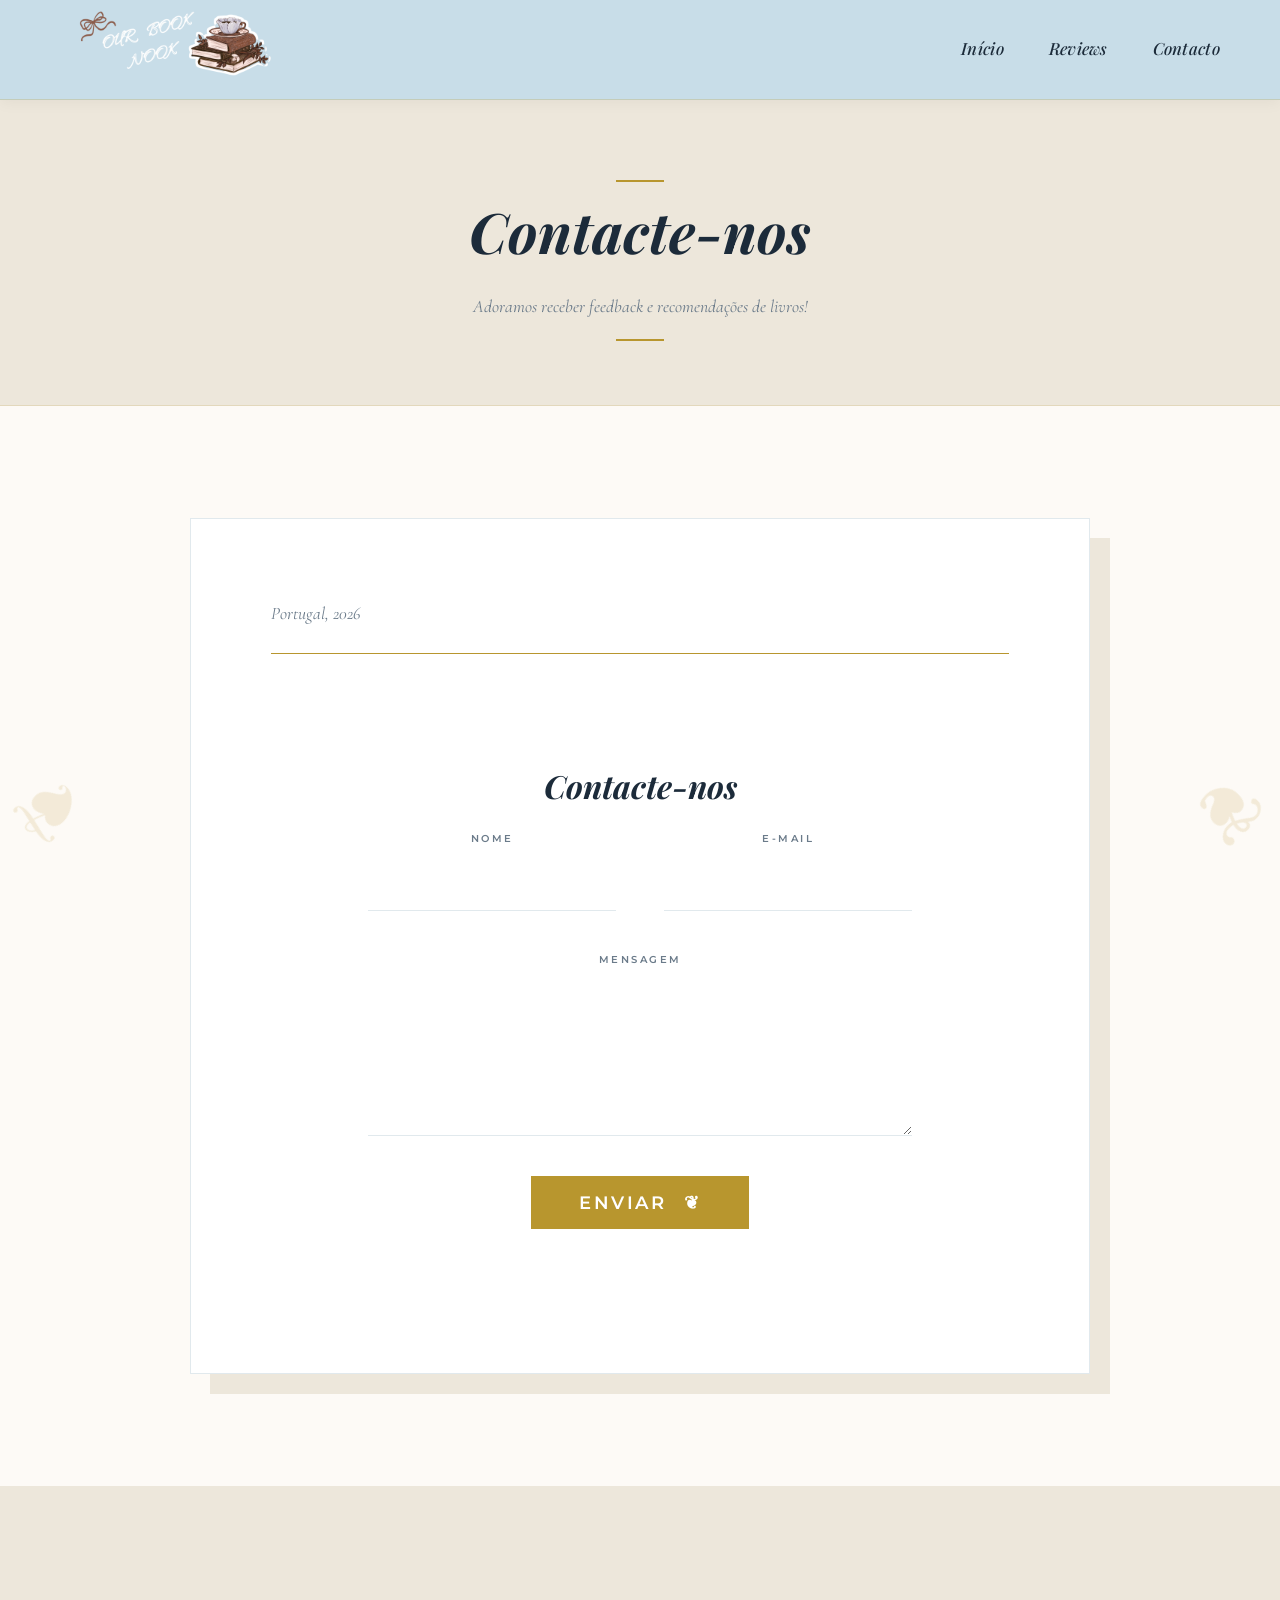
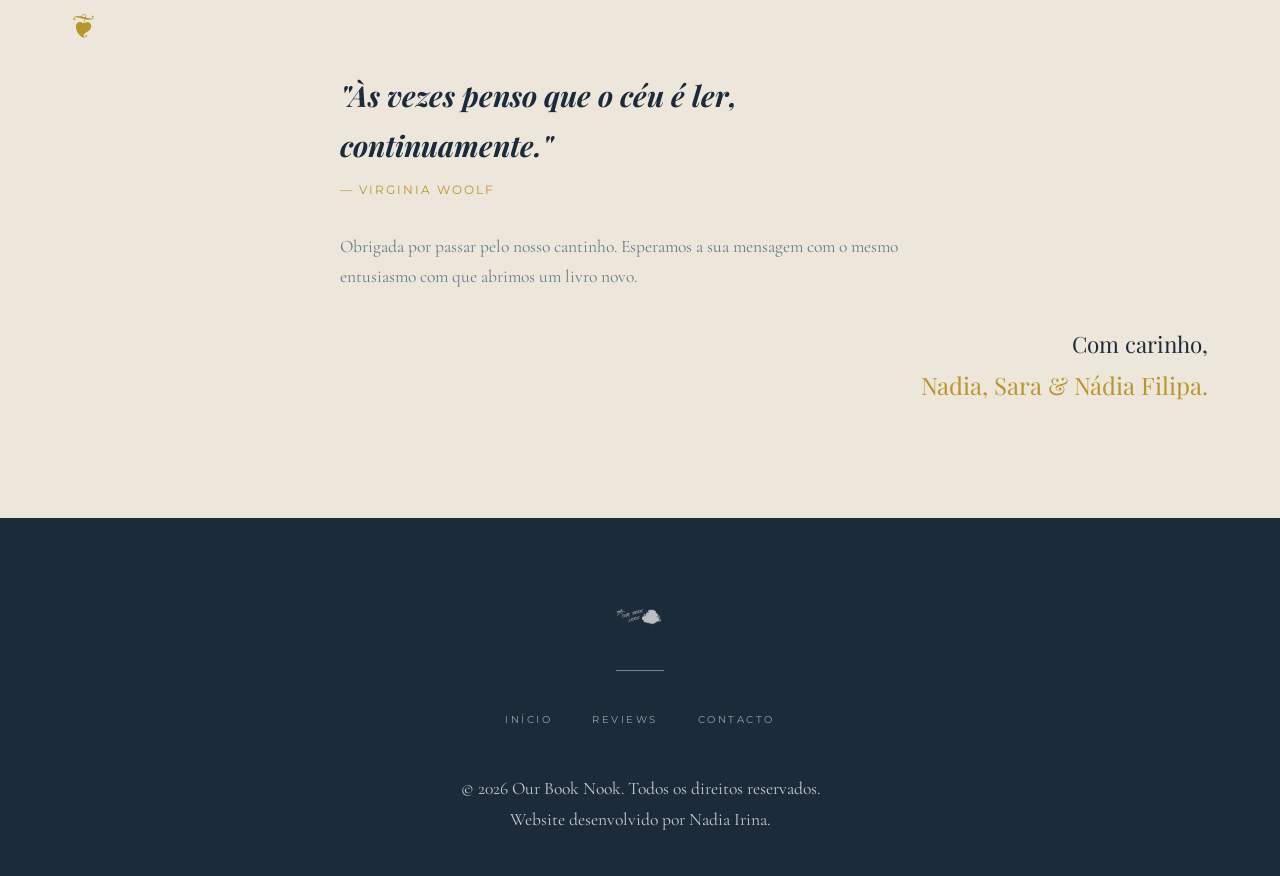
<file: contacto.html>
<!DOCTYPE html>
<html lang="pt">

<head>
    <meta charset="UTF-8">
    <meta name="viewport" content="width=device-width, initial-scale=1.0">
    <title>Our Book Nook | Contacto</title>
    <meta name="description" content="Envie a sua correspondência ao Our Book Nook. Adoramos ouvir os nossos leitores.">
    <link rel="stylesheet" href="index.css">
</head>

<body>
    <span class="extra-decor-1">❦</span>
    <span class="extra-decor-2">❦</span>
    
    <nav id="mainNav">
        <div class="nav-inner">
            <a href="index.html" class="logo">
                <img src="logo.png" alt="Our Book Nook" class="logo-img">
            </a>
            <ul class="nav-links">
                <li><a href="index.html">Início</a></li>
                <li><a href="review.html">Reviews</a></li>
                <li><a href="contacto.html">Contacto</a></li>
            </ul>
        </div>
    </nav>

    <div class="page-hero">
        <div class="container">
            <p style="font-family:var(--font-ui);font-size:0.65rem;letter-spacing:4px;text-transform:uppercase;color:var(--gold);margin-bottom:0.8rem;"></p>
            <div class="rule"></div>
            <h1><i>Contacte-nos</i></h1>
            <p>Adoramos receber feedback e recomendações de livros!</p>
            <div class="rule"></div>
        </div>
    </div>

    <main>
        <section class="section-pad">
            <div class="container">
                <div class="letter-envelope reveal">
                    <div class="letter-header">
                        <p class="letter-date">Portugal, 2026</p>
                    </div>
                    
                    <div class="letter-body">
                        <h2 class="section-title">Contacte-nos</h2>

                        <form id="contactForm" class="stagger" action="https://formspree.io/f/xvzwrbze" method="POST">
                            <div class="form-row">
                                <div class="form-group">
                                    <label class="form-label" for="nome"> Nome</label>
                                    <input type="text" name="nome" class="form-control" id="nome" required>
                                </div>
                                <div class="form-group">
                                    <label class="form-label" for="email"> E-mail</label>
                                    <input type="email" name="email" class="form-control" id="email" required>
                                </div>
                            </div>

                            <div class="form-group">
                                <label class="form-label" for="mensagem"> Mensagem</label>
                                <textarea name="mensagem" class="form-control" id="mensagem" rows="6" required></textarea>
                            </div>

                            <div style="text-align: center; margin-top: 2rem;">
                                <button type="submit" class="btn btn-gold btn-send">
                                    <span>Enviar</span>
                                </button>
                            </div>
                        </form>
                    </div>
                </div>
            </div>
        </section>
    </main>

    <section class="section-pre-footer section-pad text-center" style="background-color: var(--parchment);">
        <div class="container">
            <div class="footer-ornament" style="font-size: 2rem; color: var(--gold); margin-bottom: 1rem;">❦</div>
            
            <div class="footer-letter-closing" style="max-width: 600px; margin: 0 auto;">
                <h3 style="font-family: var(--font-display); font-style: italic; color: var(--navy); font-size: 1.8rem; margin-bottom: 0.5rem;">
                    "Às vezes penso que o céu é ler, continuamente."
                </h3>
                <p style="font-family: var(--font-ui); text-transform: uppercase; font-size: 0.75rem; letter-spacing: 2px; color: var(--gold); margin-bottom: 2rem;">
                    — Virginia Woolf
                </p>
                <p style="margin-top: 1rem; color: var(--text-muted);">
                    Obrigada por passar pelo nosso cantinho. Esperamos a sua mensagem com o mesmo entusiasmo com que abrimos um livro novo.
                </p>
            </div>

            <div class="signature" style="margin-top: 2rem; font-family: var(--font-display);">
                <p>Com carinho,</p>
                <span style="color: var(--gold); font-size: 1.5rem;">Nadia, Sara & Nádia Filipa.</span>
            </div>
        </div>
    </section>

    <footer>
        <div class="container">
            <img src="logo.png" alt="Our Book Nook" class="footer-logo">
            <div class="footer-divider"></div>
            <ul class="footer-nav">
                <li><a href="index.html">Início</a></li>
                <li><a href="review.html">Reviews</a></li>
                <li><a href="contacto.html">Contacto</a></li>
            </ul>
            <div class="text-xs">
                <p>&copy; 2026 Our Book Nook. Todos os direitos reservados.</p>
                <p class="mt-1">Website desenvolvido por 
                    <a href="https://nadiairina.github.io/Nadia-Portfolio/" target="_blank" class="developer-link">Nadia Irina.</a>
                </p>
            </div>
        </div>
    </footer>

    <script src="main.js"></script>
</body>
</html>
</file>
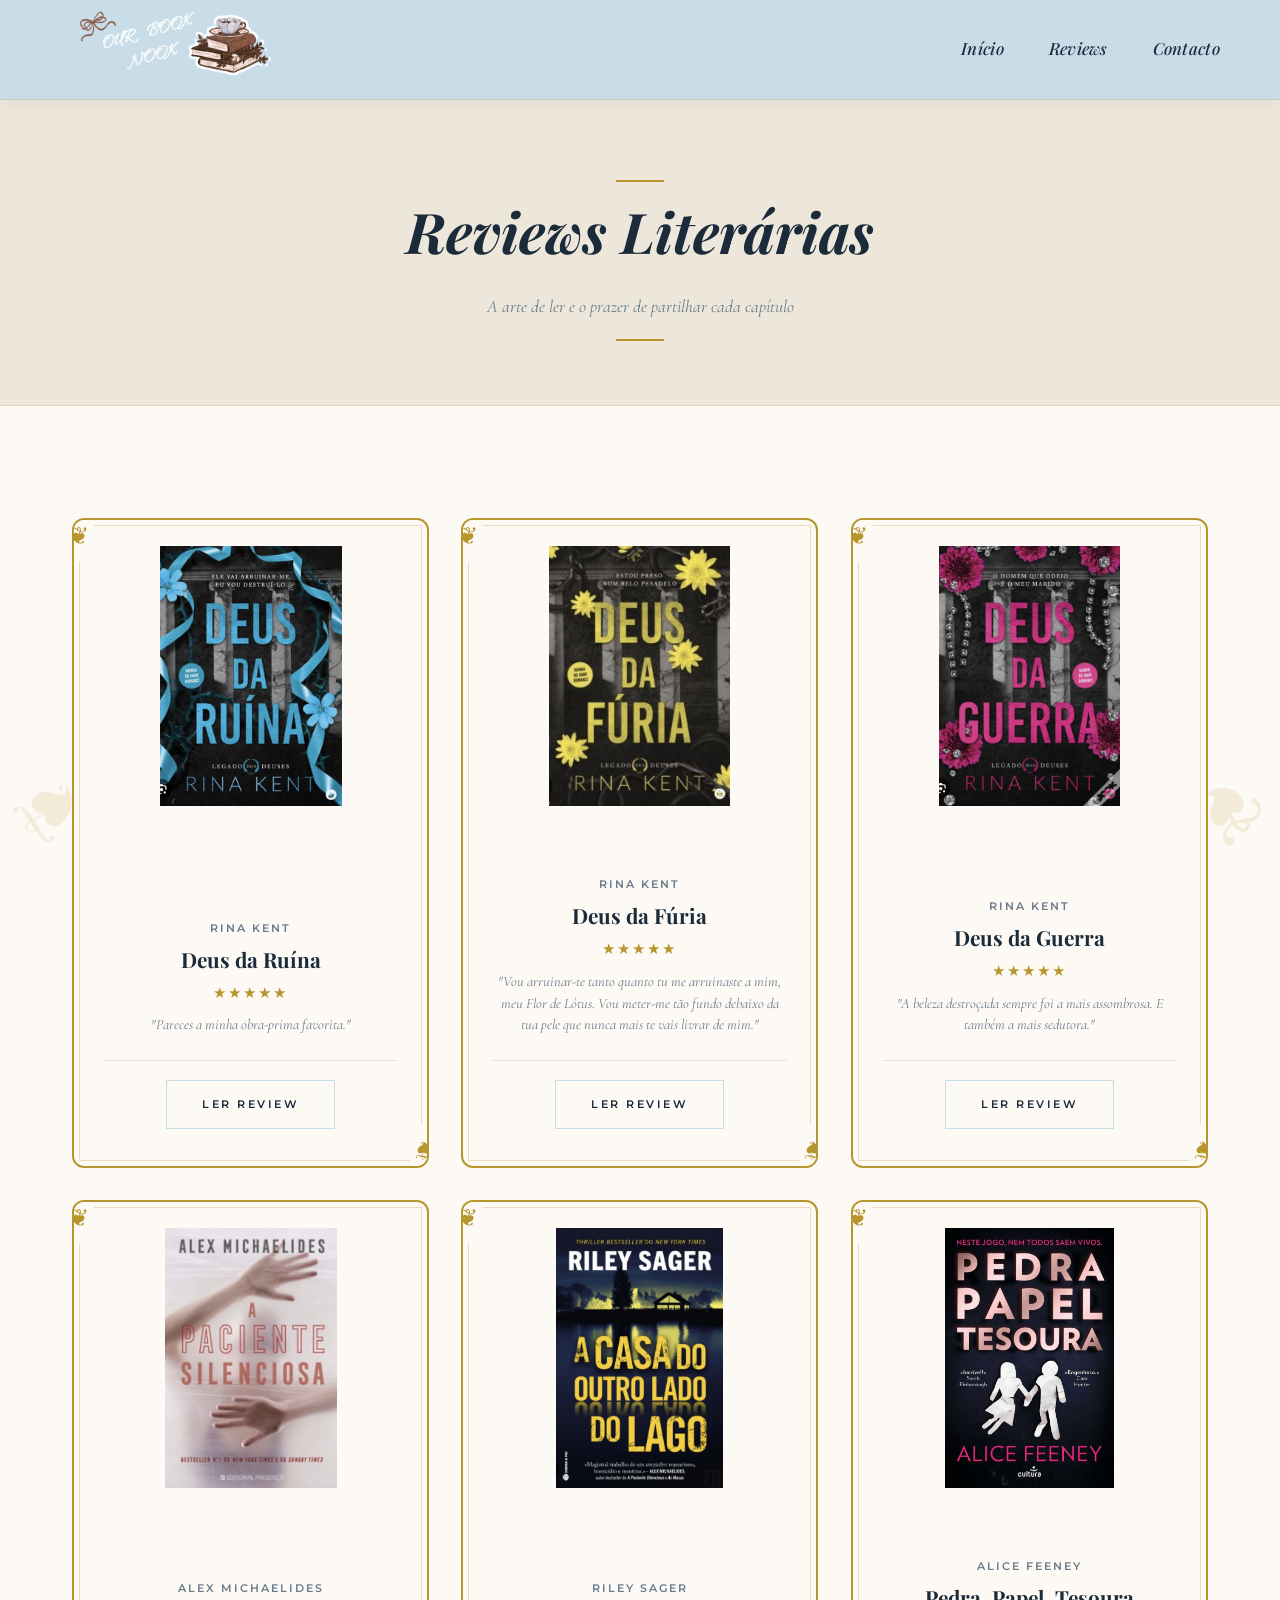
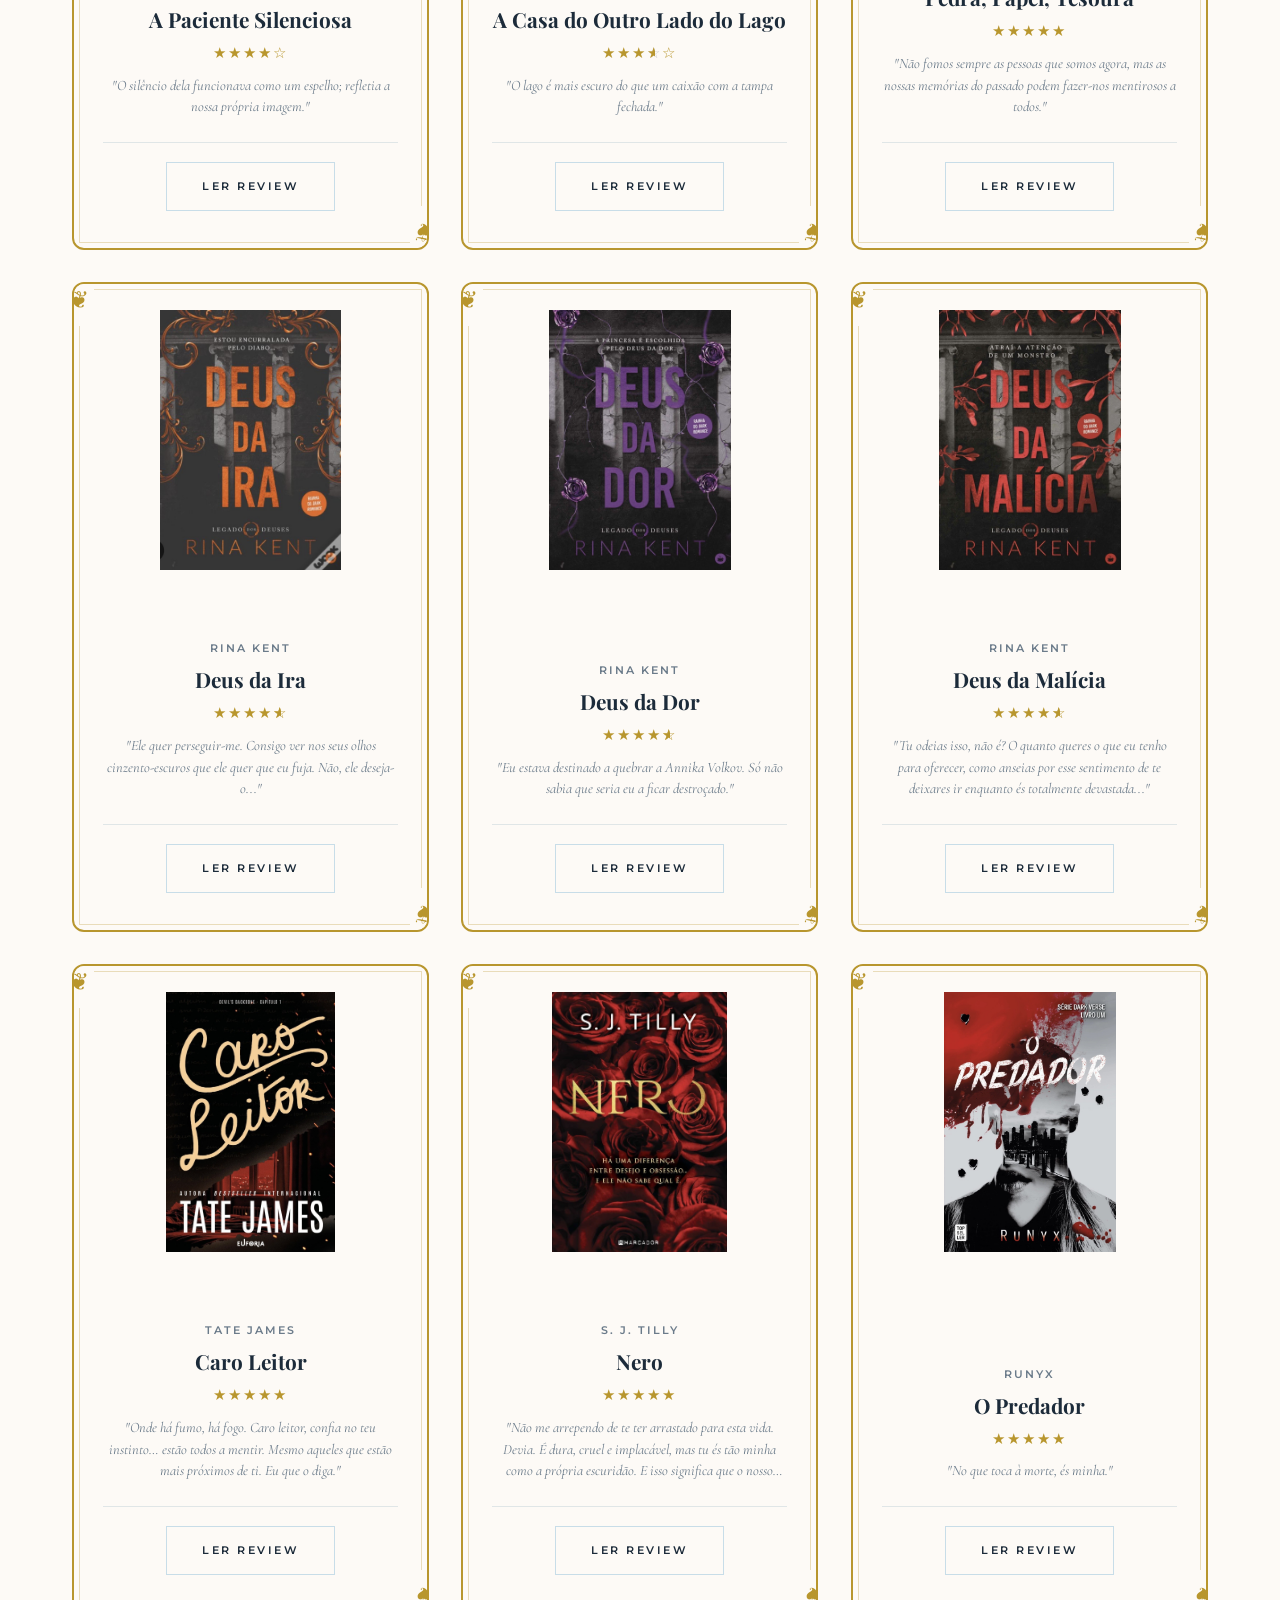
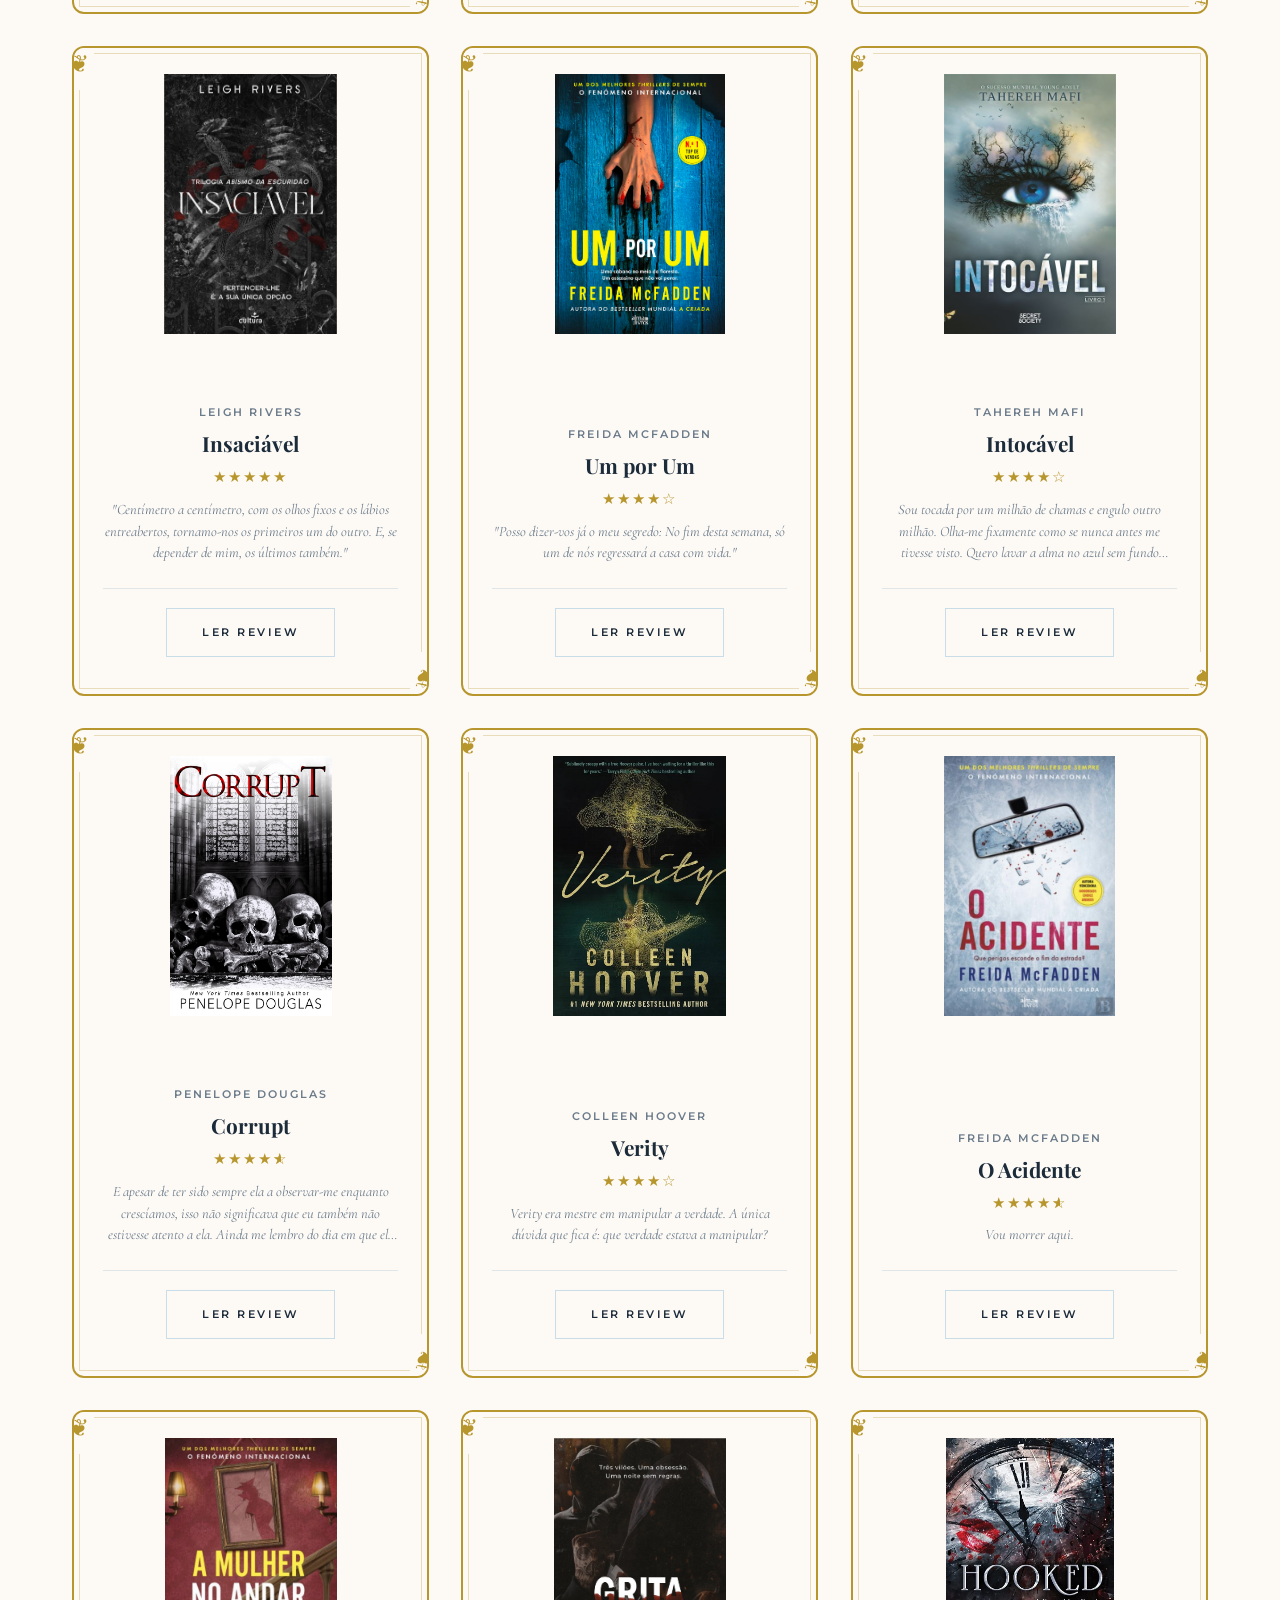
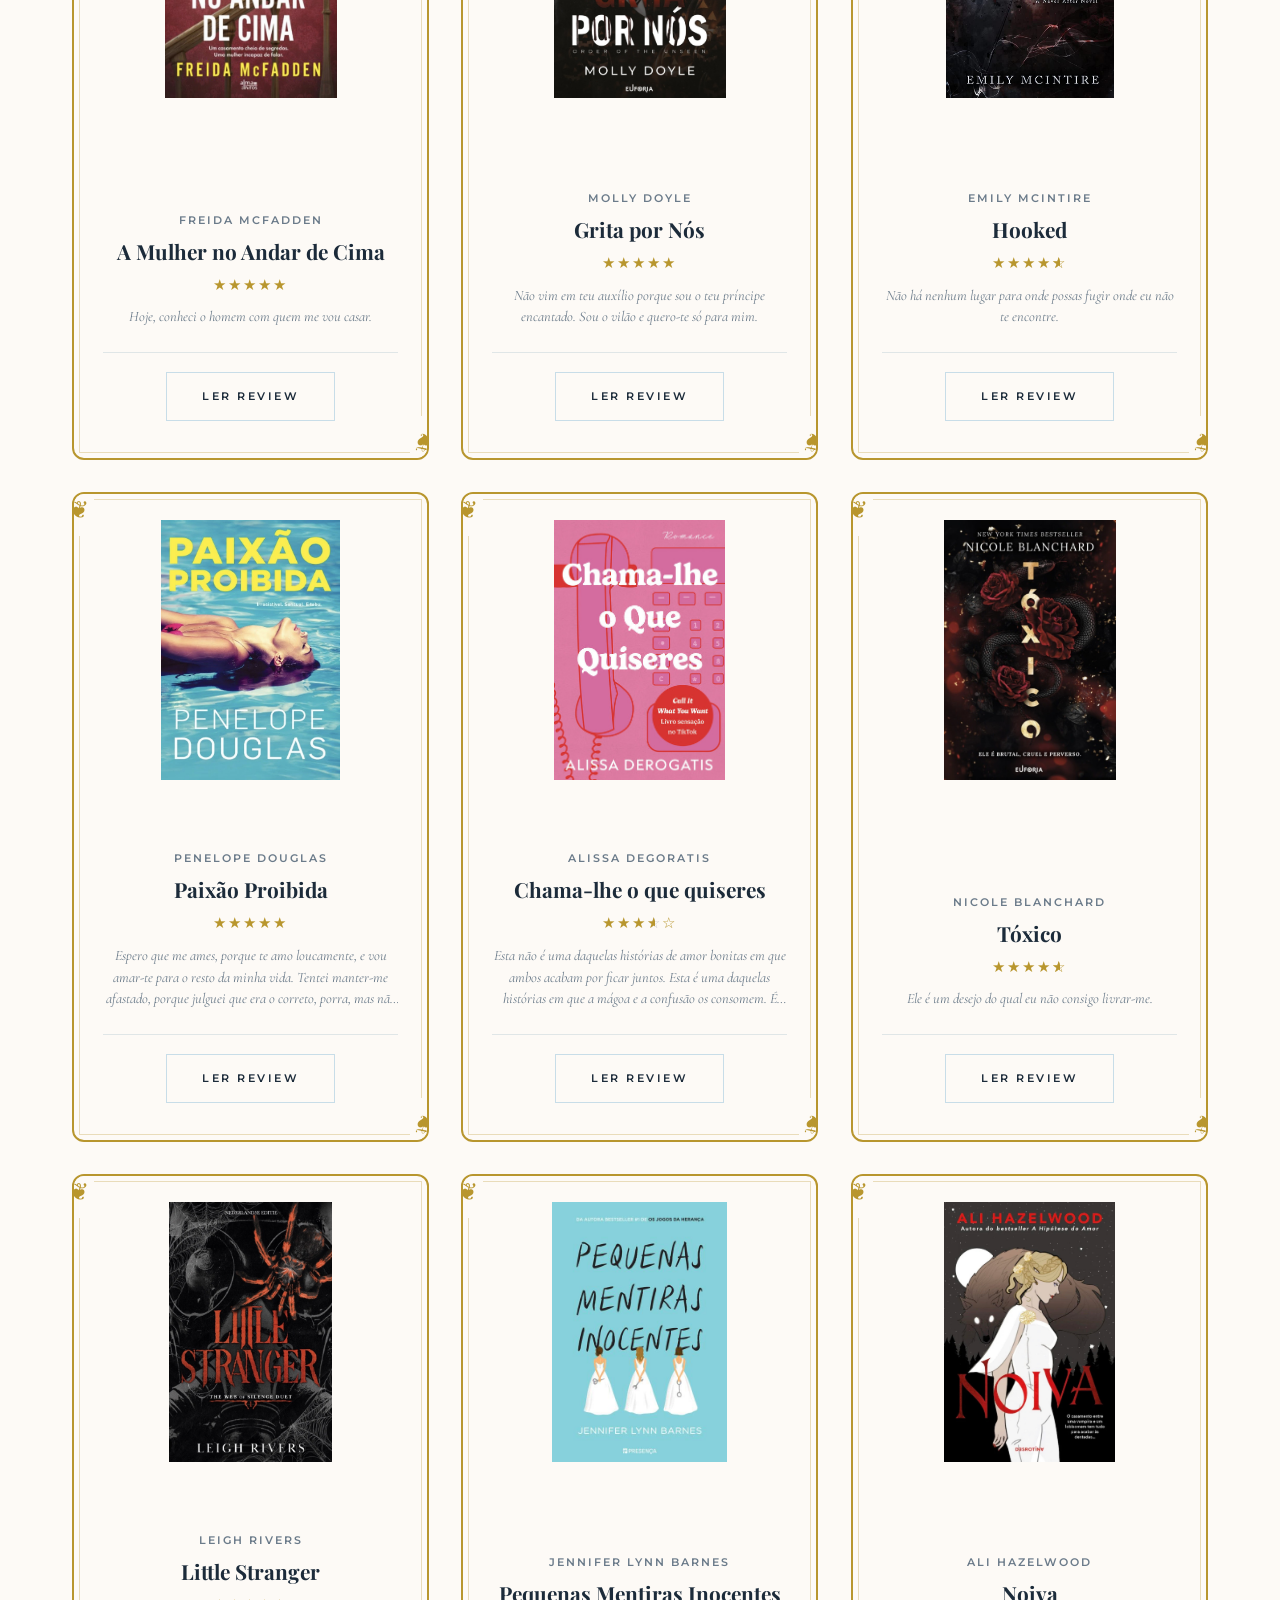
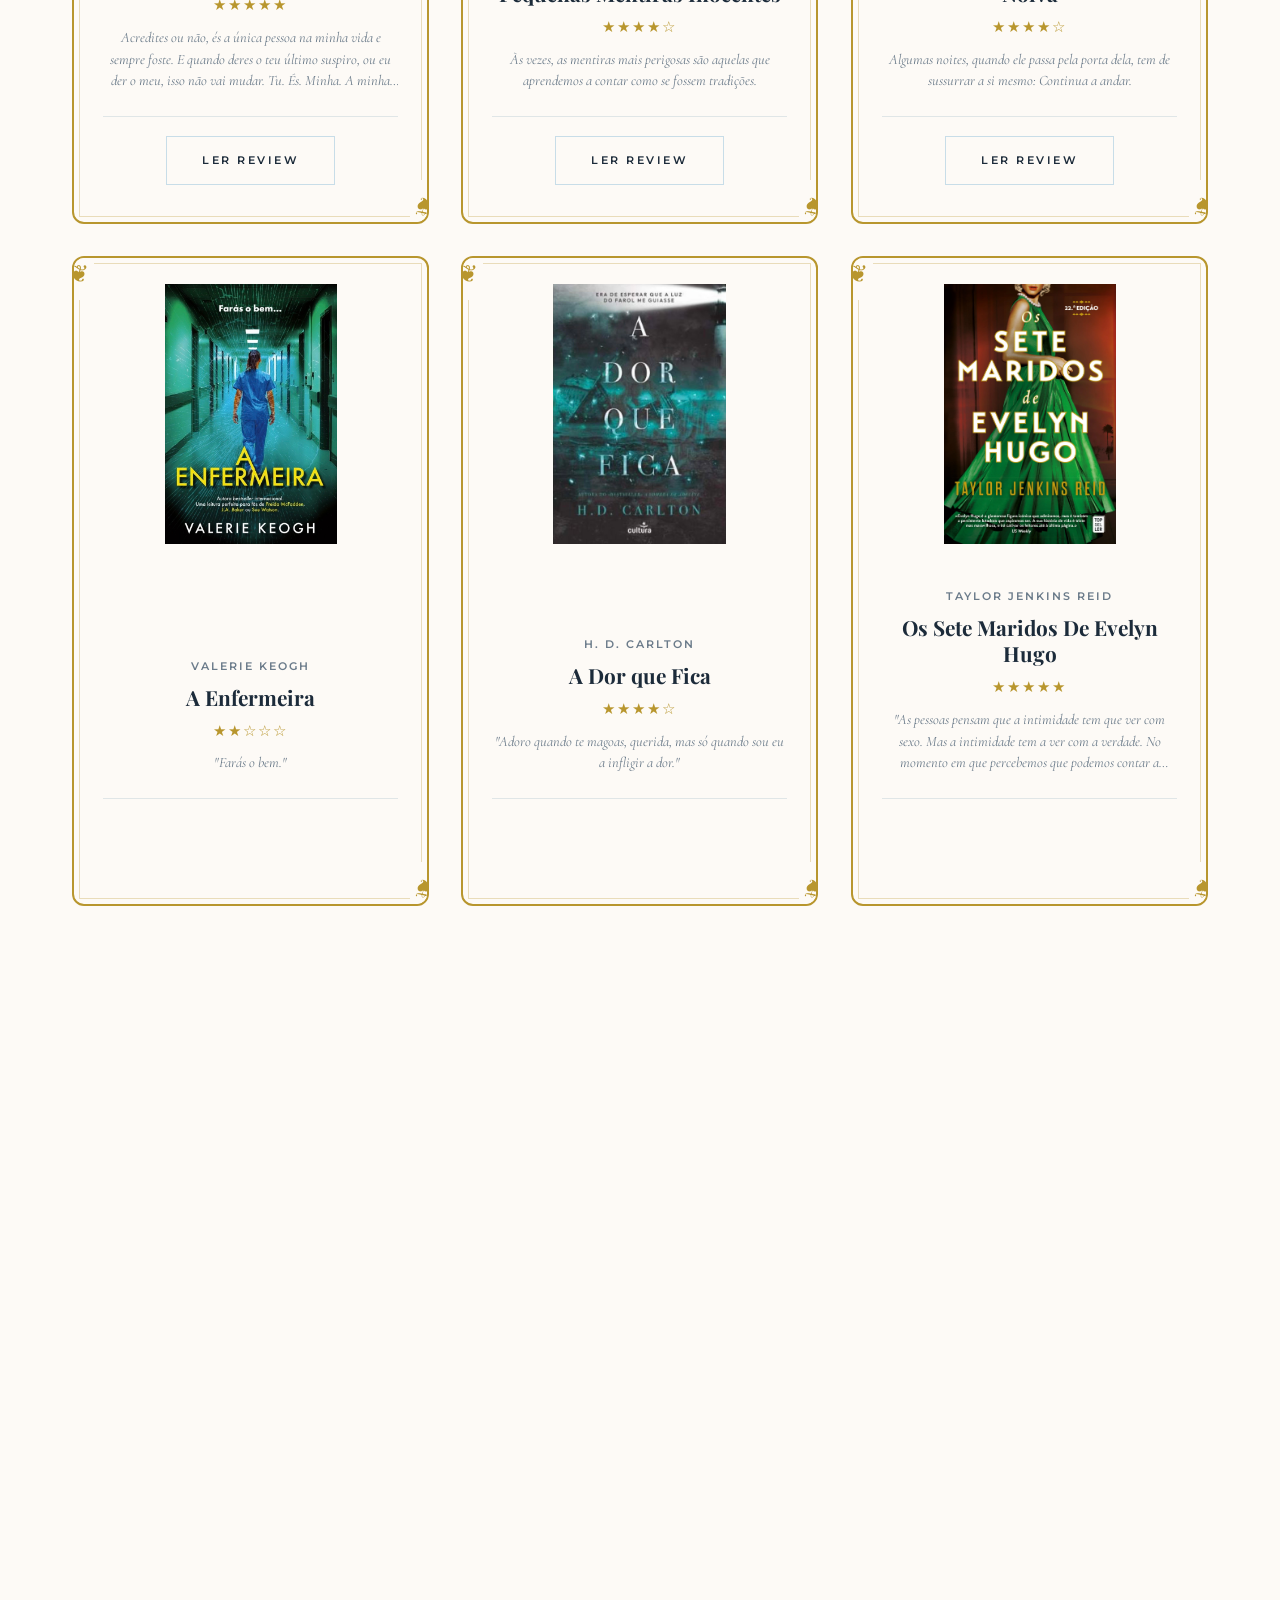
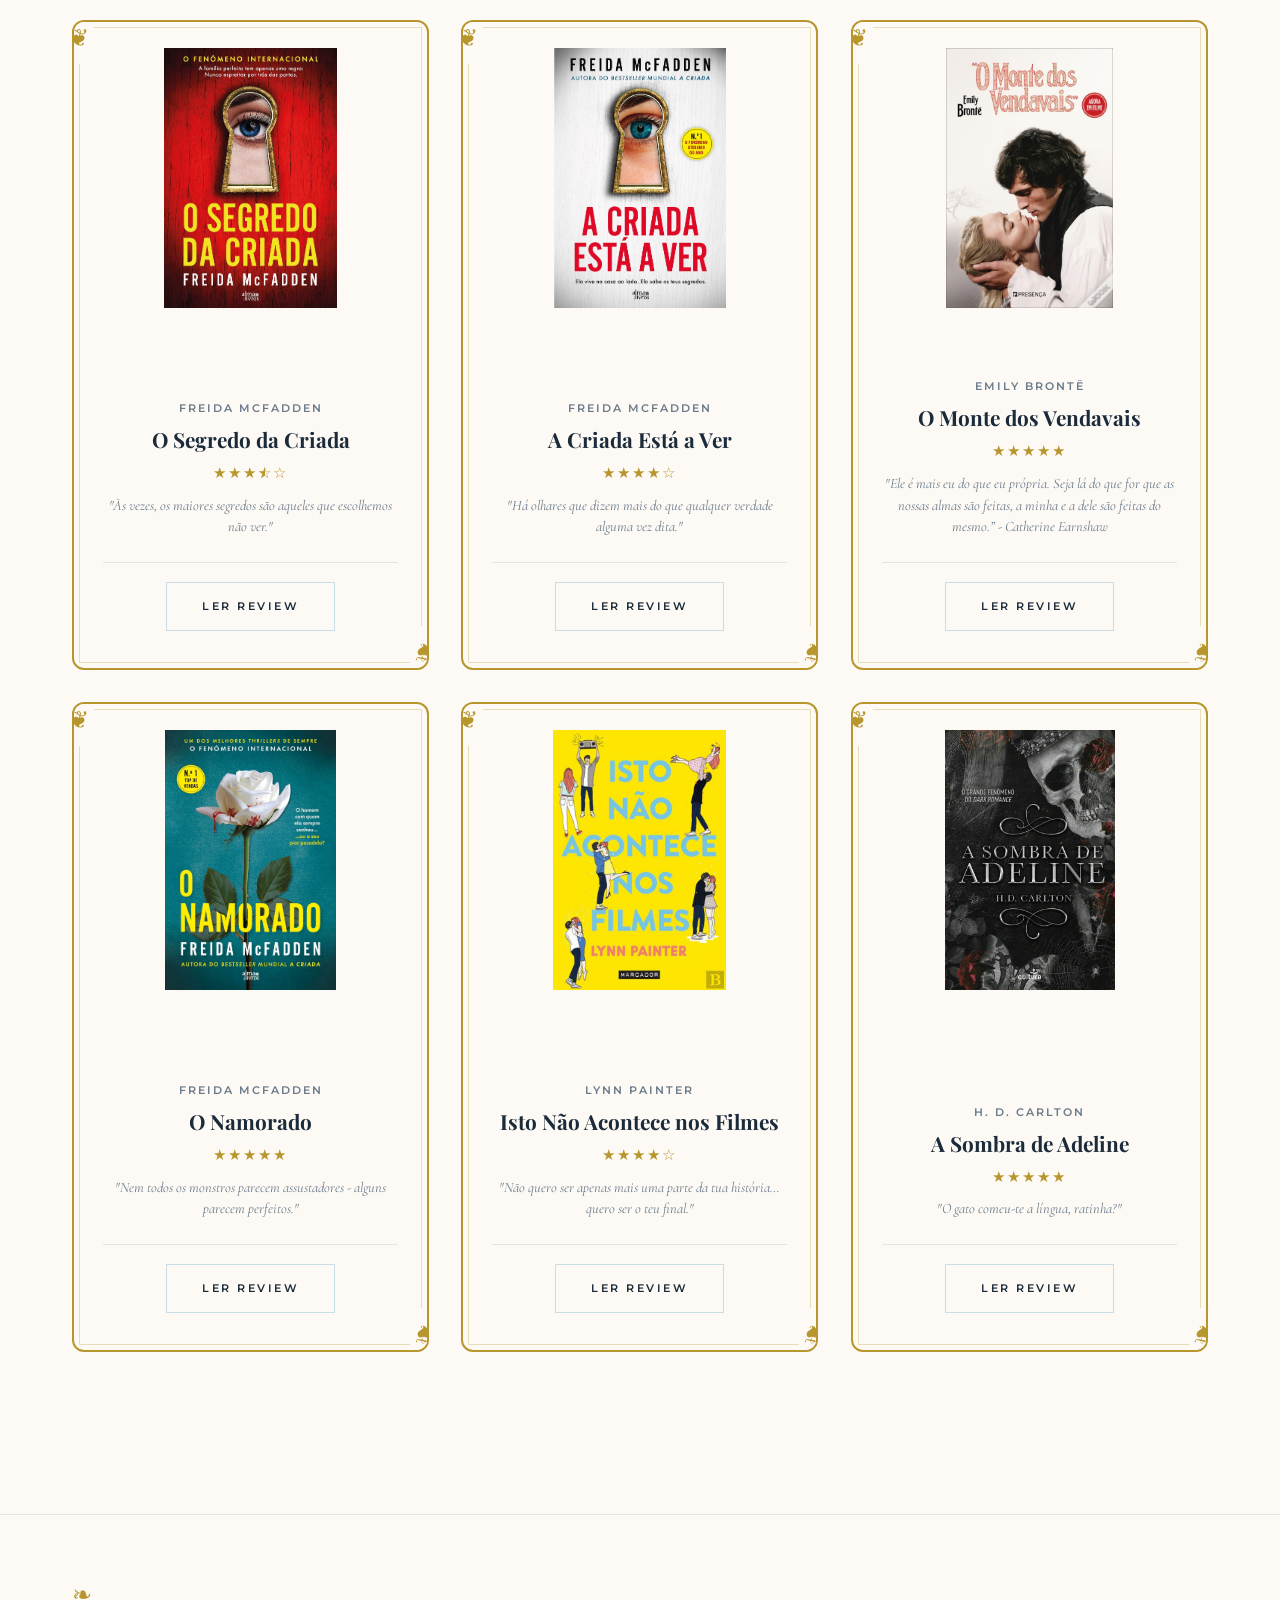
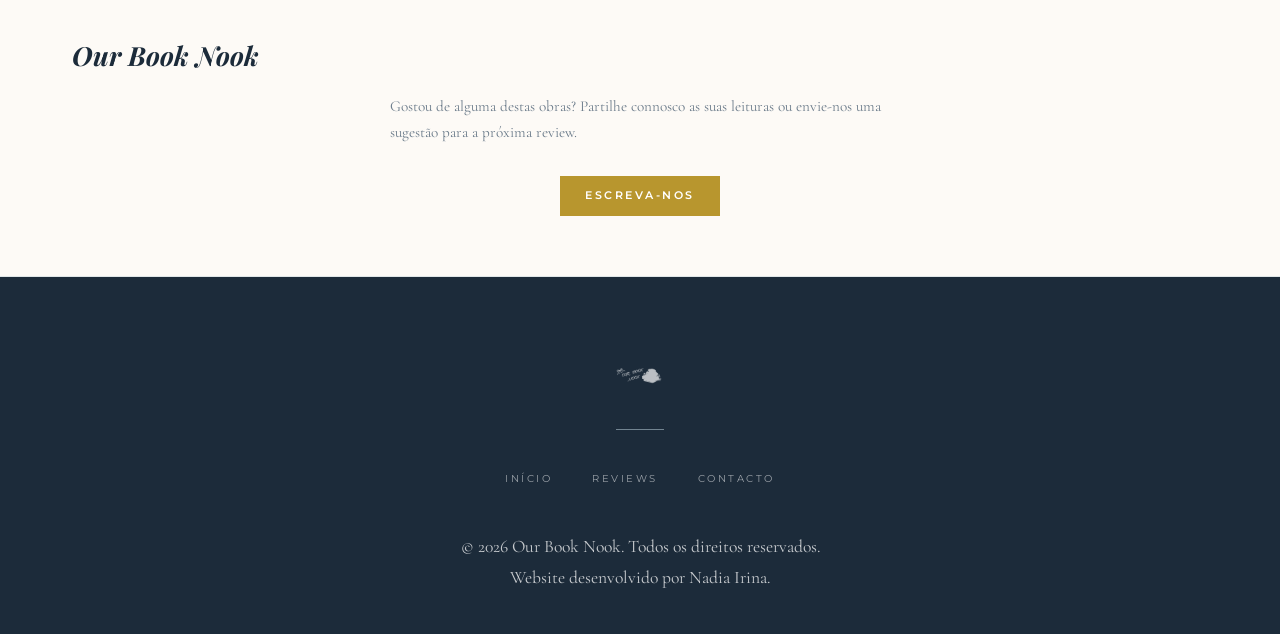
<file: review.html>
<!DOCTYPE html>
<html lang="pt">

<head>
    <meta charset="UTF-8">
    <meta name="viewport" content="width=device-width, initial-scale=1.0">
    <title>Our Book Nook | Reviews</title>
    <meta name="description"
        content="Reviews literárias.">
    <link rel="stylesheet" href="index.css">
</head>

<body>
    <span class="extra-decor-1">❦</span>
    <span class="extra-decor-2">❦</span>
    <nav id="mainNav">
        <div class="nav-inner">
            <a href="index.html" class="logo">
                <img src="logo.png" alt="Our Book Nook" class="logo-img">
            </a>
            <ul class="nav-links">
                <li><a href="index.html">Início</a></li>
                <li><a href="review.html">Reviews</a></li>
                <li><a href="contacto.html">Contacto</a></li>
            </ul>
        </div>
    </nav>

    <div class="page-hero">
        <div class="container">
            <p
                style="font-family:var(--font-ui);font-size:0.65rem;letter-spacing:4px;text-transform:uppercase;color:var(--gold);margin-bottom:0.8rem;">
            </p>
            <div class="rule"></div>
            <h1><i>Reviews Literárias</i></h1>
            <p>A arte de ler e o prazer de partilhar cada capítulo</p>
            <div class="rule"></div>
        </div>
    </div>

    <main>
        <section class="section-pad">
            <div class="container">
                <div class="cards-grid stagger">

                    <!-- Review: Deus da Ruína -->
                    <article class="book-card reveal">
                        <div class="book-card-img">
                            <img src="ru.jpg" alt="Deus da Ruína">
                        </div>
                        <div class="book-card-body">
                            <p class="book-card-author">Rina Kent</p>
                            <h3 class="book-card-title">Deus da Ruína</h3>
                            <div class="book-card-stars">★★★★★</div>
                            <p class="book-card-excerpt">"Pareces a minha obra-prima favorita."</p>
                            <div class="book-card-actions">
                                <a class="btn btn-gold btn-outline reveal">Ler Review</a>
                            </div>
                        </div>
                    </article>

                    <!-- Review: Deus da Fúria -->
                    <article class="book-card reveal">
                        <div class="book-card-img">
                            <img src="fu.jpg" alt="Deus da Fúria">
                        </div>
                        <div class="book-card-body">
                            <p class="book-card-author">Rina Kent</p>
                            <h3 class="book-card-title">Deus da Fúria</h3>
                            <div class="book-card-stars">★★★★★</div>
                            <p class="book-card-excerpt">"Vou arruinar-te tanto quanto tu me arruinaste a mim, meu Flor de Lótus. Vou meter-me tão fundo debaixo da tua pele que nunca mais te vais livrar de mim."</p>
                            <div class="book-card-actions">
                                <a class="btn btn-gold btn-outline reveal">Ler Review</a>
                            </div>
                        </div>
                    </article>

                    <!-- Review: Deus da Guerra -->
                    <article class="book-card reveal">
                        <div class="book-card-img">
                            <img src="gue.jpg" alt="Deus da Guerra">
                        </div>
                        <div class="book-card-body">
                            <p class="book-card-author">Rina Kent</p>
                            <h3 class="book-card-title">Deus da Guerra</h3>
                            <div class="book-card-stars">★★★★★</div>
                            <p class="book-card-excerpt">"A beleza destroçada sempre foi a mais assombrosa. E também a mais sedutora."</p>
                            <div class="book-card-actions">
                                <a class="btn btn-gold btn-outline reveal">Ler Review</a>
                            </div>
                        </div>
                    </article>

                    <!-- Review: A Paciente Silenciosa -->
                    <article class="book-card reveal">
                        <div class="book-card-img">
                            <img src="pa.jpg" alt="A Paciente Silenciosa">
                        </div>
                        <div class="book-card-body">
                            <p class="book-card-author">Alex Michaelides</p>
                            <h3 class="book-card-title">A Paciente Silenciosa</h3>
                            <div class="book-card-stars">★★★★☆</div>
                            <p class="book-card-excerpt">"O silêncio dela funcionava como um espelho; refletia a nossa própria imagem."</p>
                            <div class="book-card-actions">
                                <a class="btn btn-gold btn-outline reveal">Ler Review</a>
                            </div>
                        </div>
                    </article>

                    <!-- Review: A Casa do Outro Lado do Lago -->
                    <article class="book-card reveal">
                        <div class="book-card-img">
                            <img src="lago.jpg" alt="A Casa do Outro Lado do Lago">
                        </div>
                        <div class="book-card-body">
                            <p class="book-card-author">Riley Sager</p>
                            <h3 class="book-card-title">A Casa do Outro Lado do Lago</h3>
                            <div class="book-card-stars">★★★<span style="position:relative; display:inline-block; color:#ccc;">☆<span style="position:absolute; left:0; top:0; width:50%; overflow:hidden; color:#B8962E;">★</span></span>☆</div>
                            <p class="book-card-excerpt">"O lago é mais escuro do que um caixão com a tampa fechada."</p>
                            <div class="book-card-actions">
                                <a class="btn btn-gold btn-outline reveal">Ler Review</a>
                            </div>
                        </div>
                    </article>

                    <!-- Review: Pedra, Papel, Tesoura -->
                    <article class="book-card reveal">
                        <div class="book-card-img">
                            <img src="pe.jpg" alt="Pedra, Papel, Tesoura">
                        </div>
                        <div class="book-card-body">
                            <p class="book-card-author">Alice Feeney</p>
                            <h3 class="book-card-title">Pedra, Papel, Tesoura</h3>
                            <div class="book-card-stars">★★★★★</div>
                            <p class="book-card-excerpt">"Não fomos sempre as pessoas que somos agora, mas as nossas memórias do passado podem fazer-nos mentirosos a todos."</p>
                            <div class="book-card-actions">
                                <a class="btn btn-gold btn-outline reveal">Ler Review</a>
                            </div>
                        </div>
                    </article>
                    
                    <article class="book-card reveal">
                        <div class="book-card-img">
                            <img src="d3.jpg" alt="Deus da Ira">
                        </div>
                        <div class="book-card-body">
                            <p class="book-card-author">Rina Kent</p>
                            <h3 class="book-card-title">Deus da Ira</h3>
                            <div class="book-card-stars">★★★★<span style="position:relative; display:inline-block;">☆<span style="position:absolute; left:0; top:0; width:50%; overflow:hidden; color:#B8962E;">★</span></span></div>
                            <p class="book-card-excerpt">"Ele quer perseguir-me. Consigo ver nos seus olhos cinzento-escuros que ele quer que eu fuja. Não, ele deseja-o..."</p>
                            <div class="book-card-actions">
                                <a class="btn btn-gold btn-outline reveal">Ler Review</a>
                            </div>
                        </div>
                    </article>

                    <article class="book-card reveal">
                        <div class="book-card-img">
                            <img src="d1.jpg" alt="Deus da Dor">
                        </div>
                        <div class="book-card-body">
                            <p class="book-card-author">Rina Kent</p>
                            <h3 class="book-card-title">Deus da Dor</h3>
                            <div class="book-card-stars">★★★★<span style="position:relative; display:inline-block;">☆<span style="position:absolute; left:0; top:0; width:50%; overflow:hidden; color:#B8962E;">★</span></span></div>
                            <p class="book-card-excerpt">"Eu estava destinado a quebrar a Annika Volkov. Só não sabia que seria eu a ficar destroçado."</p>
                            <div class="book-card-actions">
                                <a class="btn btn-gold btn-outline reveal">Ler Review</a>
                            </div>
                        </div>
                    </article>

                    <article class="book-card reveal">
                        <div class="book-card-img">
                            <img src="d2.jpg" alt="Deus da Malícia">
                        </div>
                        <div class="book-card-body">
                            <p class="book-card-author">Rina Kent</p>
                            <h3 class="book-card-title">Deus da Malícia</h3>
                            <div class="book-card-stars">★★★★<span style="position:relative; display:inline-block;">☆<span style="position:absolute; left:0; top:0; width:50%; overflow:hidden; color:#B8962E;">★</span></span></div>
                            <p class="book-card-excerpt">"Tu odeias isso, não é? O quanto queres o que eu tenho para oferecer, como anseias por esse sentimento de te deixares ir enquanto és totalmente devastada..."</p>
                            <div class="book-card-actions">
                                <a class="btn btn-gold btn-outline reveal">Ler Review</a>
                            </div>
                        </div>
                    </article>

                    <article class="book-card reveal">
                        <div class="book-card-img">
                            <img src="c.jpg" alt="Caro Leitor">
                        </div>
                        <div class="book-card-body">
                            <p class="book-card-author">Tate James</p>
                            <h3 class="book-card-title">Caro Leitor</h3>
                            <div class="book-card-stars">★★★★★</div>
                            <p class="book-card-excerpt">"Onde há fumo, há fogo. Caro leitor, confia no teu instinto… estão todos a mentir. Mesmo aqueles que estão mais próximos de ti. Eu que o diga."</p>
                            <div class="book-card-actions">
                                <a class="btn btn-gold btn-outline reveal">Ler Review</a>
                            </div>
                        </div>
                    </article>

                    <article class="book-card reveal">
                        <div class="book-card-img">
                            <img src="n.png" alt="Nero">
                        </div>
                        <div class="book-card-body">
                            <p class="book-card-author">S. J. Tilly</p>
                            <h3 class="book-card-title">Nero</h3>
                            <div class="book-card-stars">★★★★★</div>
                            <p class="book-card-excerpt">"Não me arrependo de te ter arrastado para esta vida. Devia. É dura, cruel e implacável, mas tu és tão minha como a própria escuridão. E isso significa que o nosso lugar é juntos."</p>
                            <div class="book-card-actions">
                                <a class="btn btn-gold btn-outline reveal">Ler Review</a>
                            </div>
                        </div>
                    </article>

                    <article class="book-card reveal">
                        <div class="book-card-img">
                            <img src="pre.jpg" alt="O Predador">
                        </div>
                        <div class="book-card-body">
                            <p class="book-card-author">RuNyx</p>
                            <h3 class="book-card-title">O Predador</h3>
                            <div class="book-card-stars">★★★★★</div>
                            <p class="book-card-excerpt">"No que toca à morte, és minha."</p>
                            <div class="book-card-actions">
                                <a class="btn btn-gold btn-outline reveal">Ler Review</a>
                            </div>
                        </div>
                    </article>
                    
                    <article class="book-card reveal">
                        <div class="book-card-img">
                            <img src="in.png" alt="Insaciável">
                        </div>
                        <div class="book-card-body">
                            <p class="book-card-author">Leigh Rivers</p>
                            <h3 class="book-card-title">Insaciável</h3>
                            <div class="book-card-stars">★★★★★</div>
                            <p class="book-card-excerpt">"Centímetro a centímetro, com os olhos fixos e os lábios entreabertos, tornamo-nos os primeiros um do outro. E, se depender de mim, os últimos também."</p>
                            <div class="book-card-actions">
                                <a class="btn btn-gold btn-outline reveal">Ler Review</a>
                            </div>
                        </div>
                    </article>

                    <article class="book-card reveal">
                        <div class="book-card-img">
                            <img src="um.png" alt="Um por Um">
                        </div>
                        <div class="book-card-body">
                            <p class="book-card-author">Freida McFadden</p>
                            <h3 class="book-card-title">Um por Um</h3>
                            <div class="book-card-stars">★★★★☆</div>
                            <p class="book-card-excerpt">"Posso dizer-vos já o meu segredo: No fim desta semana, só um de nós regressará a casa com vida."</p>
                            <div class="book-card-actions">
                                <a class="btn btn-gold btn-outline reveal">Ler Review</a>
                            </div>
                        </div>
                    </article>

                     <article class="book-card reveal">
                        <div class="book-card-img">
                            <img src="m11.jpg" alt="Intocável">
                        </div>
                        <div class="book-card-body">
                            <p class="book-card-author">Tahereh Mafi</p>
                            <h3 class="book-card-title">Intocável</h3>
                            <div class="book-card-stars">★★★★☆</div>
                            <p class="book-card-excerpt">Sou tocada por um milhão de chamas e engulo outro milhão. Olha-me fixamente como se nunca antes me tivesse visto. Quero lavar a alma no azul sem fundo daqueles olhos. - Juliette Ferrars</p>
                            <div class="book-card-actions">
                                <a class="btn btn-gold btn-outline reveal">Ler Review</a>
                            </div>
                        </div>
                    </article>

                    <article class="book-card reveal">
                        <div class="book-card-img">
                            <img src="m10.png" alt="Corrupt">
                        </div>
                        <div class="book-card-body">
                            <p class="book-card-author">Penelope Douglas</p>
                            <h3 class="book-card-title">Corrupt</h3>
<div class="book-card-stars">★★★★<span style="position:relative; display:inline-block;">☆<span style="position:absolute; left:0; top:0; width:50%; overflow:hidden; color:#B8962E;">★</span></span></div>
                            <p class="book-card-excerpt">E apesar de ter sido sempre ela a observar-me enquanto crescíamos, isso não significava que eu também não estivesse atento a ela. Ainda me lembro do dia em que ela nasceu. Há dezasseis anos, onze meses e dezoito dias. Naquela manhã fresca de novembro.</p>
                            <div class="book-card-actions">
                                <a class="btn btn-gold btn-outline reveal">Ler Review</a>
                            </div>
                        </div>
                    </article>

                    <article class="book-card reveal">
                        <div class="book-card-img">
                            <img src="m9.jpg" alt="Verity">
                        </div>
                        <div class="book-card-body">
                            <p class="book-card-author">Colleen Hoover</p>
                            <h3 class="book-card-title">Verity</h3>
                            <div class="book-card-stars">★★★★☆</div>
                            <p class="book-card-excerpt">Verity era mestre em manipular a verdade. A única dúvida que fica é: que verdade estava a manipular?</p>
                            <div class="book-card-actions">
                                <a class="btn btn-gold btn-outline reveal">Ler Review</a>
                            </div>
                        </div>
                    </article>


                    <article class="book-card reveal">
                        <div class="book-card-img">
                            <img src="m8.jpg" alt="O Acidente">
                        </div>
                        <div class="book-card-body">
                            <p class="book-card-author">Freida McFadden</p>
                            <h3 class="book-card-title">O Acidente</h3>
<div class="book-card-stars">★★★★<span style="position:relative; display:inline-block;">☆<span style="position:absolute; left:0; top:0; width:50%; overflow:hidden; color:#B8962E;">★</span></span></div>                            <p class="book-card-excerpt">Vou morrer aqui.</p>
                            <div class="book-card-actions">
                                <a class="btn btn-gold btn-outline reveal">Ler Review</a>
                            </div>
                        </div>
                    </article>
                    
                    <article class="book-card reveal">
                        <div class="book-card-img">
                            <img src="m7.jpg" alt="A Mulher no Andar de Cima">
                        </div>
                        <div class="book-card-body">
                            <p class="book-card-author">Freida McFadden</p>
                            <h3 class="book-card-title">A Mulher no Andar de Cima</h3>
                            <div class="book-card-stars">★★★★★</div>
                            <p class="book-card-excerpt">Hoje, conheci o homem com quem me vou casar.</p>
                            <div class="book-card-actions">
                                <a class="btn btn-gold btn-outline reveal">Ler Review</a>
                            </div>
                        </div>
                    </article>

                    <article class="book-card reveal">
                        <div class="book-card-img">
                            <img src="m6.jpg" alt="Grita por Nós">
                        </div>
                        <div class="book-card-body">
                            <p class="book-card-author">Molly Doyle</p>
                            <h3 class="book-card-title">Grita por Nós</h3>
                            <div class="book-card-stars">★★★★★</div>
                            <p class="book-card-excerpt">Não vim em teu auxílio porque sou o teu príncipe encantado. Sou o vilão e quero-te só para mim.</p>
                            <div class="book-card-actions">
                                <a class="btn btn-gold btn-outline reveal">Ler Review</a>
                            </div>
                        </div>
                    </article>
                    
                    <article class="book-card reveal">
                        <div class="book-card-img">
                            <img src="m5.jpg" alt="Hooked">
                        </div>
                        <div class="book-card-body">
                            <p class="book-card-author">Emily McIntire</p>
                            <h3 class="book-card-title">Hooked</h3>
<div class="book-card-stars">★★★★<span style="position:relative; display:inline-block;">☆<span style="position:absolute; left:0; top:0; width:50%; overflow:hidden; color:#B8962E;">★</span></span></div>                            <p class="book-card-excerpt">Não há nenhum lugar para onde possas fugir onde eu não te encontre.</p>
                            <div class="book-card-actions">
                                <a class="btn btn-gold btn-outline reveal">Ler Review</a>
                            </div>
                        </div>
                    </article>

                    <article class="book-card reveal">
                        <div class="book-card-img">
                            <img src="m4.jpg" alt="Paixão Proibida">
                        </div>
                        <div class="book-card-body">
                            <p class="book-card-author">Penelope Douglas</p>
                            <h3 class="book-card-title">Paixão Proibida</h3>
                            <div class="book-card-stars">★★★★★</div>
                            <p class="book-card-excerpt">Espero que me ames, porque te amo loucamente, e vou amar-te para o resto da minha vida. Tentei manter-me afastado, porque julguei que era o correto, porra, mas não consigo. Preciso de ti, e amo-te.”.</p>
                            <div class="book-card-actions">
                                <a class="btn btn-gold btn-outline reveal">Ler Review</a>
                            </div>
                        </div>
                    </article>

                    <article class="book-card reveal">
                        <div class="book-card-img">
                            <img src="m3.jpg" alt="Chama-lhe o que quiseres">
                        </div>
                        <div class="book-card-body">
                            <p class="book-card-author">Alissa Degoratis</p>
                            <h3 class="book-card-title">Chama-lhe o que quiseres</h3>
<div class="book-card-stars">★★★<span style="position:relative; display:inline-block; color: #ccc;">☆<span style="position:absolute; left:0; top:0; width:50%; overflow:hidden; color:#B8962E;">★</span></span>☆</div>                            <p class="book-card-excerpt">Esta não é uma daquelas histórias de amor bonitas em que ambos acabam por ficar juntos. Esta é uma daquelas histórias em que a mágoa e a confusão os consomem. É uma daquelas histórias em que a pessoa  que está a sofrer se levanta, ergue a cabeça e percebe o seu valor</p>
                            <div class="book-card-actions">
                                <a class="btn btn-gold btn-outline reveal">Ler Review</a>
                            </div>
                        </div>
                    </article>
                    
                    <article class="book-card reveal">
                        <div class="book-card-img">
                            <img src="m2.jpg" alt="Tóxico">
                        </div>
                        <div class="book-card-body">
                            <p class="book-card-author">Nicole Blanchard</p>
                            <h3 class="book-card-title">Tóxico</h3>
<div class="book-card-stars">★★★★<span style="position:relative; display:inline-block;">☆<span style="position:absolute; left:0; top:0; width:50%; overflow:hidden; color:#B8962E;">★</span></span></div>                            <p class="book-card-excerpt">Ele é um desejo do qual eu não consigo livrar-me.</p>
                            <div class="book-card-actions">
                                <a class="btn btn-gold btn-outline reveal">Ler Review</a>
                            </div>
                        </div>
                    </article>

                    

                     <article class="book-card reveal">
                        <div class="book-card-img">
                            <img src="m1.jpg" alt="Little Stranger">
                        </div>
                        <div class="book-card-body">
                            <p class="book-card-author">Leigh Rivers</p>
                            <h3 class="book-card-title">Little Stranger</h3>
                            <div class="book-card-stars">★★★★★</div>
                            <p class="book-card-excerpt">Acredites ou não, és a única pessoa na minha vida e sempre foste. E quando deres o teu último suspiro, ou eu der o meu, isso não vai mudar. Tu. És. Minha. A minha maldita propriedade, entendes?</p>
                            <div class="book-card-actions">
                                <a class="btn btn-gold btn-outline reveal">Ler Review</a>
                            </div>
                        </div>
                    </article>
                    
                    <article class="book-card reveal">
                        <div class="book-card-img">
                            <img src="peq.jpg" alt="Pequenas Mentiras Inocentes">
                        </div>
                        <div class="book-card-body">
                            <p class="book-card-author">Jennifer Lynn Barnes</p>
                            <h3 class="book-card-title">Pequenas Mentiras Inocentes</h3>
                            <div class="book-card-stars">★★★★☆</div>
                            <p class="book-card-excerpt">Às vezes, as mentiras mais perigosas são aquelas que aprendemos a contar como se fossem tradições.</p>
                            <div class="book-card-actions">
                                <a class="btn btn-gold btn-outline reveal">Ler Review</a>
                            </div>
                        </div>
                    </article>

                    <article class="book-card reveal">
                        <div class="book-card-img">
                            <img src="noiva.jpg" alt="Noiva">
                        </div>
                        <div class="book-card-body">
                            <p class="book-card-author">Ali Hazelwood</p>
                            <h3 class="book-card-title">Noiva</h3>
                            <div class="book-card-stars">★★★★☆</div>
                            <p class="book-card-excerpt">Algumas noites, quando ele passa pela porta dela, tem de sussurrar a si mesmo: Continua a andar.</p>
                            <div class="book-card-actions">
                                <a class="btn btn-gold btn-outline reveal">Ler Review</a>
                            </div>
                        </div>
                    </article>

                     <article class="book-card reveal">
                        <div class="book-card-img">
                            <img src="enf.jpg" alt="A Enfermeira">
                        </div>
                        <div class="book-card-body">
                            <p class="book-card-author">Valerie Keogh</p>
                            <h3 class="book-card-title">A Enfermeira</h3>
                            <div class="book-card-stars">★★☆☆☆</div>
                            <p class="book-card-excerpt">"Farás o bem."</p>
                            <div class="book-card-actions">
                                <a href="#" class="btn btn-gold btn-outline reveal">Ler Review</a>
                            </div>
                        </div>
                    </article>

                     <article class="book-card reveal">
                        <div class="book-card-img">
                            <img src="dor.jpg" alt="A Dor que Fica">
                        </div>
                        <div class="book-card-body">
                            <p class="book-card-author">H. D. Carlton</p>
                            <h3 class="book-card-title">A Dor que Fica</h3>
                            <div class="book-card-stars">★★★★☆</div>
                            <p class="book-card-excerpt">"Adoro quando te magoas, querida, mas só quando sou eu a infligir a dor."</p>
                            <div class="book-card-actions">
                                <a href="#" class="btn btn-gold btn-outline reveal">Ler Review</a>
                            </div>
                        </div>
                    </article>

                    <article class="book-card reveal">
                        <div class="book-card-img">
                            <img src="1.jpg" alt="Os Sete Maridos De Evelyn Hugo">
                        </div>
                        <div class="book-card-body">
                            <p class="book-card-author">Taylor Jenkins Reid</p>
                            <h3 class="book-card-title">Os Sete Maridos De Evelyn Hugo</h3>
                            <div class="book-card-stars">★★★★★</div>
                            <p class="book-card-excerpt">"As pessoas pensam que a intimidade tem que ver com sexo. Mas a intimidade tem a ver com a verdade. No momento em que percebemos que podemos contar a alguém a nossa verdade, quando podemos mostrar-nos a essa pessoa, quando nos despimos de tudo à frente dela e a resposta é: «Comigo, estás segura.» Isso é intimidade."</p>
                            <div class="book-card-actions">
                                <a href="#" class="btn btn-gold btn-outline reveal">Ler Review</a>
                            </div>
                        </div>
                    </article>

                    

                    

                    <article class="book-card reveal">
                        <div class="book-card-img">
                            <img src="4.jpg" alt="O Comboio dos Orfãos">
                        </div>
                        <div class="book-card-body">
                            <p class="book-card-author">Christina Baker Kline</p>
                            <h3 class="book-card-title">O Comboio dos Orfãos</h3>
                            <div class="book-card-stars">★★★★★</div>
                            <p class="book-card-excerpt">"Há histórias que começam com perda, e passam a vida inteira à procura de um lugar para chamar casa."</p>
                            <div class="book-card-actions">
                                <a href="#" class="btn btn-gold btn-outline reveal">Ler Review</a>
                            </div>
                        </div>
                    </article>

                    <article class="book-card reveal">
                        <div class="book-card-img">
                            <img src="5.jpg" alt="Dança do Mar Estrelado">
                        </div>
                        <div class="book-card-body">
                            <p class="book-card-author">Kiana Krystle</p>
                            <h3 class="book-card-title">Dança do Mar Estrelado</h3>
                            <div class="book-card-stars">★★☆☆☆</div>
                            <p class="book-card-excerpt">"É verdade que sempre amei o mar. Mas mentiria se dissesse que a sua natureza intrusiva não me aterrorizava."
</p>
                            <div class="book-card-actions">
                                <a href="#" class="btn btn-gold btn-outline reveal">Ler Review</a>
                            </div>
                        </div>
                    </article>

                    <article class="book-card reveal">
                        <div class="book-card-img">
                            <img src="6.jpg" alt="A Criada">
                        </div>
                        <div class="book-card-body">
                            <p class="book-card-author">Freida McFadden</p>
                            <h3 class="book-card-title">A Criada</h3>
                            <div class="book-card-stars">★★★★☆</div>
                            <p class="book-card-excerpt">"Nem tudo o que parece seguro é, de facto, um refúgio."</p>
                            <div class="book-card-actions">
                                <a href="#" class="btn btn-gold btn-outline reveal">Ler Review</a>
                            </div>
                        </div>
                    </article>
                    <article class="book-card reveal">
                        <div class="book-card-img">
                            <img src="seg.jpg" alt="O Segredo da Criada">
                        </div>
                        <div class="book-card-body">
                            <p class="book-card-author">Freida McFadden</p>
                            <h3 class="book-card-title">O Segredo da Criada</h3>
                            <div class="book-card-stars">★★★<span style="position:relative; display:inline-block;">☆<span style="position:absolute; left:0; top:0; width:45%; overflow:hidden; color:#B8962E;">★</span></span>☆</div>
                            <p class="book-card-excerpt">"Às vezes, os maiores segredos são aqueles que escolhemos não ver."</p>
                            <div class="book-card-actions">
                                <a href="#" class="btn btn-gold btn-outline reveal">Ler Review</a>
                            </div>
                        </div>
                    </article>
                    <article class="book-card reveal">
                        <div class="book-card-img">
                            <img src="ver.jpg" alt="A Criada Está a Ver">
                        </div>
                        <div class="book-card-body">
                            <p class="book-card-author">Freida McFadden</p>
                            <h3 class="book-card-title">A Criada Está a Ver</h3>
                            <div class="book-card-stars">★★★★☆</div>
                            <p class="book-card-excerpt">"Há olhares que dizem mais do que qualquer verdade alguma vez dita."</p>
                            <div class="book-card-actions">
                                <a href="#" class="btn btn-gold btn-outline reveal">Ler Review</a>
                            </div>
                        </div>
                    </article>


                    <article class="book-card reveal">
                        <div class="book-card-img">
                            <img src="wh.jpg" alt="O Monte dos Vendavais">
                        </div>
                        <div class="book-card-body">
                            <p class="book-card-author">Emily Brontë</p>
                            <h3 class="book-card-title">O Monte dos Vendavais</h3>
                            <div class="book-card-stars">★★★★★</div>
                            <p class="book-card-excerpt">"Ele é mais eu do que eu própria. Seja lá do que for que as nossas almas são feitas, a minha e a dele são feitas do mesmo.” - Catherine Earnshaw</p>
                            <div class="book-card-actions">
                                <a href="#" class="btn btn-gold btn-outline reveal">Ler Review</a>
                            </div>
                        </div>
                    </article>
                    

<article class="book-card reveal">
                        <div class="book-card-img">
                            <img src="on.jpg" alt="O Namorado">
                        </div>
                        <div class="book-card-body">
                            <p class="book-card-author">Freida McFadden</p>
                            <h3 class="book-card-title">O Namorado</h3>
                            <div class="book-card-stars">★★★★★</div>
                            <p class="book-card-excerpt">"Nem todos os monstros parecem assustadores - alguns parecem perfeitos."</p>
                            <div class="book-card-actions">
                                <a class="btn btn-gold btn-outline reveal">Ler Review</a>
                            </div>
                        </div>
                    </article>
</article>
<article class="book-card reveal">
                        <div class="book-card-img">
                            <img src="b.jpg" alt="Isto Não Acontece nos Filmes">
                        </div>
                        <div class="book-card-body">
                            <p class="book-card-author">Lynn Painter </p>
                            <h3 class="book-card-title">Isto Não Acontece nos Filmes</h3>
                            <div class="book-card-stars">★★★★☆</div>
                            <p class="book-card-excerpt">"Não quero ser apenas mais uma parte da tua história… quero ser o teu final."</p>
                            <div class="book-card-actions">
                                <a class="btn btn-gold btn-outline reveal">Ler Review</a>
                            </div>
                        </div>
                    </article>
                    
                    <article class="book-card reveal">
                        <div class="book-card-img">
                            <img src="a.jpg" alt="A Sombra de Adeline">
                        </div>
                        <div class="book-card-body">
                            <p class="book-card-author">H. D. Carlton</p>
                            <h3 class="book-card-title">A Sombra de Adeline</h3>
                            <div class="book-card-stars">★★★★★</div>
                            <p class="book-card-excerpt">"O gato comeu-te a língua, ratinha?"</p>
                            <div class="book-card-actions">
                                <a class="btn btn-gold btn-outline reveal">Ler Review</a>
                            </div>
                        </div>
                    </article>
                    
                    
                </div>
            </div>
        </section>
    </main>
<section class="section-pre-footer" style="background: var(--warm-white); padding: 60px 0; border-top: 1px double var(--border); border-bottom: 1px double var(--border); margin-top: 50px;">
    <div class="container text-center">
        <span style="color: var(--gold); font-size: 1.5rem;">❧</span>
        <h2 style="font-family: var(--font-display); font-style: italic; color: var(--navy); margin: 15px 0;">Our Book Nook</h2>
        <p style="max-width: 500px; margin: 0 auto 30px; color: var(--text-muted); font-size: 0.95rem;">
            Gostou de alguma destas obras? Partilhe connosco as suas leituras ou envie-nos uma sugestão para a próxima review.
        </p>
        <div style="display: flex; justify-content: center; gap: 20px;">
            <a href="contacto.html" class="btn btn-gold" style="padding: 10px 25px;">Escreva-nos</a>
            
        </div>
    </div>
</section>
    <footer>
        <div class="container">
            <img src="logo.png" alt="Our Book Nook" class="footer-logo">
            <div class="footer-divider"></div>
            <ul class="footer-nav">
                <li><a href="index.html">Início</a></li>
                <li><a href="review.html">Reviews</a></li>
                <li><a href="contacto.html">Contacto</a></li>
            </ul>
            <div class="text-xs">
                <p>&copy; 2026 Our Book Nook. Todos os direitos reservados.</p>
                <p class="mt-1">Website desenvolvido por 
                    <a href="https://nadiairina.github.io/Nadia-Portfolio/" target="_blank" class="developer-link">Nadia Irina.</a>
                </p>
            </div>
        </div>
    </footer>

    <script src="main.js"></script>

    <div id="reviewModal" class="modal">
        <div class="modal-content">
            <span class="close-modal">&times;</span>
            <div id="modalData">
                <h2 id="modalTitle">Título do Livro</h2>
                <p id="modalAuthor" class="book-card-author">Autor</p>
                <div id="modalStars" class="book-card-stars"></div>
                <div class="rule"></div>
                <blockquote id="modalQuote">"Frase marcante do livro aqui."</blockquote>
                <div id="modalText" class="letter-body"></div>
            </div>
        </div>
    </div>
</body>

</html>
</file>
<file: index.css>
@import url('https://fonts.googleapis.com/css2?family=Playfair+Display:ital,wght@0,400;0,500;0,600;0,700;0,900;1,400;1,500;1,600;1,700&family=Cormorant+Garamond:ital,wght@0,300;0,400;0,500;0,600;1,300;1,400;1,500;1,600&family=Montserrat:wght@300;400;500;600&display=swap');

/* ─── Design Tokens ─────────────────────────────────────────── */
:root {
    --cream: #F7F3EE;
    --parchment: #EDE7DB;
    --warm-white: #FDFAF6;
    --navy: #1C2B3A;
    --navy-light: #2D3F52;
    --dusty-blue: #A8BFCC;
    --baby-blue: #C8DDE8;
    --gold: #B8962E;
    --gold-light: #D4AF5A;
    --rose: #C8A0A8;
    --text-primary: #1C2B3A;
    --text-muted: #6B7B8A;
    --border: rgba(168, 191, 204, 0.35);
    --nav-bg: #EDE7DB;
    --nav-height: 100px;

    --font-display: 'Playfair Display', serif;
    --font-body: 'Cormorant Garamond', serif;
    --font-ui: 'Montserrat', sans-serif;

    --ease-out: cubic-bezier(0.16, 1, 0.3, 1);
    --ease-mid: cubic-bezier(0.4, 0, 0.2, 1);
    --fast: 0.25s;
    --mid: 0.45s;
    --slow: 0.85s;
}

/* ─── Reset ──────────────────────────────────────────────────── */
*,
*::before,
*::after {
    margin: 0;
    padding: 0;
    box-sizing: border-box;
}

html {
    scroll-behavior: smooth;
}

body {
    background: var(--warm-white);
    color: var(--text-primary);
    font-family: var(--font-body);
    font-size: 1.1rem;
    line-height: 1.75;
    overflow-x: hidden;
}

img {
    display: block;
    max-width: 100%;
}

a {
    color: inherit;
    text-decoration: none;
}

/* ─── Navigation ─────────────────────────────────────────────── */
/*  Always horizontal: logo LEFT · links RIGHT                    */
nav#mainNav {
    position: fixed;
    inset: 0 0 auto 0;
    z-index: 999;
    height: var(--nav-height);
    background: var(--nav-bg);
    border-bottom: 1px solid rgba(184, 150, 46, 0.25);
    box-shadow: 0 2px 18px rgba(28, 43, 58, 0.08);
    transition: background var(--mid) var(--ease-mid),
        box-shadow var(--mid) var(--ease-mid);
}

nav#mainNav.transparent {
    background: transparent;
    border-bottom-color: transparent;
    box-shadow: none;
}

.nav-inner {
    max-width: 1240px;
    height: 100%;
    margin: 0 auto;
    padding: 0 2.5rem;
    display: flex;
    align-items: center;
    justify-content: space-between;
}

/* Logo */
.logo {
    display: flex;
    align-items: center;
}

/* Se o teu logo for uma IMAGEM */
.logo-img {
    height: 240px; 
    width: auto;
    object-fit: contain;
    transition: height var(--fast) var(--ease-mid);
}

.logo-text {
    font-family: var(--font-display);
    font-size: 3.2rem; 
    font-weight: 700;
    letter-spacing: 1px;
    color: var(--navy);
    line-height: 1;
}

/* Opcional: Um leve efeito de escala ao passar o mouse */
.logo-text:hover {
    transform: scale(1.05);
}

/* Nav links */
.nav-links {
    display: flex;
    list-style: none;
    gap: 2.8rem;
    align-items: center;
}

.nav-links a {
    font-family: var(--font-display);
    font-style: italic;
    font-weight: 500;
    font-size: 1.05rem;
    color: var(--navy);
    letter-spacing: 0.3px;
    position: relative;
    transition: color var(--fast) var(--ease-mid);
}

/* Underline animation */
.nav-links a::after {
    content: '';
    position: absolute;
    bottom: -3px;
    left: 0;
    width: 0;
    height: 1px;
    background: var(--gold);
    transition: width var(--fast) var(--ease-mid);
}

.nav-links a:hover {
    color: var(--gold);
}

.nav-links a:hover::after {
    width: 100%;
}

/* When nav is over hero → invert colours */
nav#mainNav.transparent .nav-links a {
    color: rgba(255, 255, 255, 0.92);
    text-shadow: 0 1px 8px rgba(0, 0, 0, 0.5);
}

nav#mainNav.transparent .nav-links a:hover {
    color: var(--gold-light);
}

nav#mainNav.transparent .nav-links a::after {
    background: var(--gold-light);
}

/* ─── Layout helpers ─────────────────────────────────────────── */
.container {
    max-width: 1200px;
    margin: 0 auto;
    padding: 0 2rem;
}

.section-pad {
    padding: 7rem 0;
}

.section-pad-sm {
    padding: 4rem 0;
}

/* ─── Hero ───────────────────────────────────────────────────── */
.hero {
    position: relative;
    height: 100vh;
    min-height: 680px;
    background-size: cover;
    background-position: center;
    background-attachment: fixed;
    display: flex;
    align-items: center;
    justify-content: center;
    text-align: center;
    color: #fff;
    overflow: hidden;
}

 background: rgba(28, 43, 58, 0.6); 

.hero-content {
    position: relative;
    z-index: 2;
    max-width: 720px;
    padding: 0 2rem;
}

.hero-eyebrow {
    font-family: var(--font-ui);
    font-size: 0.68rem;
    font-weight: 500;
    letter-spacing: 6px;
    text-transform: uppercase;
    color: var(--gold-light);
    margin-bottom: 1.6rem;
}

.hero h1 {
    font-family: var(--font-display);
    font-size: clamp(3rem, 6vw, 5.2rem);
    font-weight: 700;
    line-height: 1.08;
    color: #fff;
    text-shadow: 0 3px 30px rgba(0, 0, 0, 0.35);
    margin-bottom: 1.6rem;
}

.hero-rule {
    width: 56px;
    height: 1px;
    background: var(--gold-light);
    margin: 0 auto 1.6rem;
    opacity: 0.9;
}

.hero-tagline {
    font-family: var(--font-body);
    font-style: italic;
    font-size: 1.2rem;
    color: rgba(255, 255, 255, 0.85);
    margin-bottom: 2.8rem;
    letter-spacing: 0.3px;
}

/* ─── Section headings ───────────────────────────────────────── */
.section-heading {
    text-align: center;
    margin-bottom: 3.5rem;
}

.section-heading h2 {
    font-family: var(--font-display);
    font-size: clamp(2rem, 4vw, 2.9rem);
    font-weight: 700;
    color: var(--navy);
    margin-bottom: 1rem;
}

.section-heading .eyebrow {
    font-family: var(--font-ui);
    font-size: 0.65rem;
    font-weight: 600;
    letter-spacing: 4px;
    text-transform: uppercase;
    color: var(--gold);
    margin-bottom: 0.7rem;
}

.section-heading .rule {
    width: 52px;
    height: 1.5px;
    background: var(--gold);
    margin: 0.9rem auto 0;
}

/* ─── Buttons ────────────────────────────────────────────────── */
.btn {
    display: inline-block;
    padding: 0.85rem 2.2rem;
    font-family: var(--font-ui);
    font-size: 0.7rem;
    font-weight: 600;
    letter-spacing: 2.5px;
    text-transform: uppercase;
    border: none;
    cursor: pointer;
    transition: background var(--fast) var(--ease-mid),
        color var(--fast) var(--ease-mid),
        transform var(--fast) var(--ease-mid),
        box-shadow var(--fast) var(--ease-mid);
}

.btn-gold {
    background: var(--gold);
    color: #fff;
}

.btn-gold:hover {
    background: var(--navy);
    transform: translateY(-2px);
    box-shadow: 0 6px 20px rgba(28, 43, 58, 0.18);
}

.btn-outline {
    background: transparent;
    border: 1.5px solid var(--gold);
    color: var(--gold);
}

.btn-outline:hover {
    background: var(--gold);
    color: #fff;
    transform: translateY(-2px);
}

.btn-outline-dark {
    background: transparent;
    border: 1.5px solid rgba(255, 255, 255, 0.7);
    color: #fff;
}

.btn-outline-dark:hover {
    background: rgba(255, 255, 255, 0.12);
    border-color: #fff;
}

/* ─── Letter / Welcome section ───────────────────────────────── */
.letter-wrap {
    background: var(--parchment);
    border: 1px solid rgba(184, 150, 46, 0.25);
}

.letter-body {
    max-width: 640px;
    margin: 0 auto;
    padding: 4rem 3rem;
    text-align: center;
}

.letter-body .ornament {
    font-size: 2.2rem;
    color: var(--gold);
    margin-bottom: 1.2rem;
    opacity: 0.7;
}

.letter-body h2 {
    font-family: var(--font-display);
    font-size: 2rem;
    font-style: italic;
    margin-bottom: 1.6rem;
    color: var(--navy);
}

.letter-body p {
    font-size: 1.1rem;
    color: #4A5560;
    line-height: 1.9;
    font-style: italic;
}

.letter-body .signature {
    margin-top: 2rem;
    font-family: var(--font-display);
    font-style: italic;
    font-size: 1.1rem;
    color: var(--gold);
}

.book-cover-wrapper {
    position: relative;
    width: 100%;
    /* Alteramos de 100% (quadrado) para ~133% ou ~150% (retângulo vertical) */
    /* 133% dá uma proporção de 3:4, boa para a maioria dos livros */
    padding-bottom: 133%; 
    background-color: var(--grey-50); /* Cor de fundo caso a imagem falhe */
    overflow: hidden;
    border-radius: 4px; /* Opcional: cantos ligeiramente arredondados */
    box-shadow: 0 4px 12px rgba(0,0,0,0.1); /* Opcional: sombra leve para dar profundidade */
}
/* No ficheiro index.css */

.book-cover-img {
    position: absolute;
    top: 0;
    left: 0;
    width: 100%;
    /* object-fit: cover;  <-- REMOVA OU COMENTE ESTA LINHA */
    
    /* ADICIONE ESTA LINHA: Garante que a imagem inteira aparece */
    object-fit: contain; 
    
    /* Opcional: garantir que a imagem fica centrada */
    object-position: center; 
}
.book-cover-wrapper {
    /* ... outras propriedades ... */
    background-color: var(--baby-blue); /* Fundo azul bebé atrás do livro */
    /* ... outras propriedades ... */
}
/* ─── Book / Review Cards ────────────────────────────────────── */
.cards-grid {
    display: grid;
    grid-template-columns: repeat(3, 1fr);
    gap: 2rem;
}

.book-card {
    background: #fff;
    border: 1px solid var(--border);
    overflow: hidden;
    transition: transform var(--mid) var(--ease-out),
        box-shadow var(--mid) var(--ease-out);
    display: flex;
    flex-direction: column;
}

.book-card:hover {
    transform: translateY(-8px);
    box-shadow: 0 20px 50px rgba(28, 43, 58, 0.1);
}

.book-card-img {
    position: relative;
    overflow: hidden;
}

.book-card-img img {
    width: 100%;
    height: 260px;
    object-fit: contain;
    transition: transform var(--slow) var(--ease-out);
}

.book-card:hover .book-card-img img {
    transform: scale(1.05);
}

.book-card-body {
    padding: 1.8rem;
    flex: 1;
    display: flex;
    flex-direction: column;
    gap: 0.5rem;
}

.book-card-author {
    font-family: var(--font-ui);
    font-size: 0.68rem;
    font-weight: 600;
    letter-spacing: 2px;
    text-transform: uppercase;
    color: var(--text-muted);
}

.book-card-title {
    font-family: var(--font-display);
    font-size: 1.3rem;
    font-weight: 700;
    color: var(--navy);
    line-height: 1.25;
}

.book-card-stars {
    color: var(--gold);
    font-size: 0.95rem;
    letter-spacing: 2px;
}

.book-card-excerpt {
    font-size: 0.95rem;
    color: var(--text-muted);
    line-height: 1.7;
    flex: 1;
    font-style: italic;
}

.book-card-actions {
    margin-top: 1.2rem;
    padding-top: 1.2rem;
    border-top: 1px solid var(--border);
}

/* ─── Contact form ───────────────────────────────────────────── */
.contact-wrapper {
    max-width: 620px;
    margin: 0 auto;
}

.form-group {
    display: flex;
    flex-direction: column;
    gap: 0.5rem;
}

.form-label {
    font-family: var(--font-ui);
    font-size: 0.65rem;
    font-weight: 600;
    letter-spacing: 2.5px;
    text-transform: uppercase;
    color: var(--text-muted);
}

.form-control {
    width: 100%;
    padding: 1rem 1.2rem;
    font-family: var(--font-body);
    font-size: 1rem;
    color: var(--navy);
    background: var(--warm-white);
    border: 1.5px solid rgba(168, 191, 204, 0.6);
    outline: none;
    transition: border-color var(--fast) var(--ease-mid),
        box-shadow var(--fast) var(--ease-mid);
    -webkit-appearance: none;
}

.form-control:focus {
    border-color: var(--gold);
    box-shadow: 0 0 0 3px rgba(184, 150, 46, 0.12);
}

.form-control::placeholder {
    color: rgba(107, 123, 138, 0.5);
    font-style: italic;
}

/* ─── Page hero (small – for inner pages) ───────────────────── */
.page-hero {
    padding: calc(var(--nav-height) + 4rem) 0 4rem;
    background: var(--parchment);
    text-align: center;
    border-bottom: 1px solid rgba(184, 150, 46, 0.18);
}

.page-hero h1 {
    font-family: var(--font-display);
    font-size: clamp(2.2rem, 5vw, 3.5rem);
    font-weight: 700;
    color: var(--navy);
    margin-bottom: 0.8rem;
}

.page-hero p {
    font-family: var(--font-body);
    font-style: italic;
    font-size: 1.1rem;
    color: var(--text-muted);
}

.page-hero .rule {
    width: 48px;
    height: 1.5px;
    background: var(--gold);
    margin: 1rem auto 0;
}

/* ─── Alternating section bg ─────────────────────────────────── */
.bg-parchment {
    background: var(--parchment);
}

.bg-cream {
    background: var(--cream);
}

.bg-navy {
    background: var(--navy);
}

.bg-baby-blue {
    background: var(--baby-blue);
}

/* ─── Footer ─────────────────────────────────────────────────── */
footer {
    background: var(--navy);
    color: rgba(255, 255, 255, 0.75);
    padding: 4.5rem 0 2.5rem;
    text-align: center;
}

.footer-logo {
    height: 56px;
    width: auto;
    object-fit: contain;
    filter: brightness(0) invert(1) opacity(0.7);
    margin: 0 auto 1.5rem;
}

.footer-tagline {
    font-family: var(--font-body);
    font-style: italic;
    font-size: 0.95rem;
    color: rgba(255, 255, 255, 0.5);
    margin-bottom: 2rem;
}

.footer-nav {
    display: flex;
    justify-content: center;
    gap: 2.5rem;
    margin-bottom: 2.5rem;
    list-style: none;
}

.footer-nav a {
    font-family: var(--font-ui);
    font-size: 0.65rem;
    letter-spacing: 2.5px;
    text-transform: uppercase;
    color: rgba(255, 255, 255, 0.55);
    transition: color var(--fast) var(--ease-mid);
}

.footer-nav a:hover {
    color: var(--gold-light);
}

.footer-divider {
    width: 48px;
    height: 1px;
    background: rgba(255, 255, 255, 0.15);
    margin: 0 auto 2rem;
}

.footer-copy {
    font-family: var(--font-ui);
    font-size: 0.65rem;
    letter-spacing: 1px;
    color: rgba(255, 255, 255, 0.28);
}

/* ─── Scroll reveal ──────────────────────────────────────────── */
.reveal {
    opacity: 0;
    transform: translateY(28px);
    transition: opacity var(--slow) var(--ease-out),
        transform var(--slow) var(--ease-out);
}

.reveal.active {
    opacity: 1;
    transform: translateY(0);
}

/* staggered children */
.stagger>*:nth-child(1) {
    transition-delay: 0.05s;
}

.stagger>*:nth-child(2) {
    transition-delay: 0.15s;
}

.stagger>*:nth-child(3) {
    transition-delay: 0.25s;
}

.stagger>*:nth-child(4) {
    transition-delay: 0.35s;
}

.stagger>*:nth-child(5) {
    transition-delay: 0.45s;
}

.stagger>*:nth-child(6) {
    transition-delay: 0.55s;
}

/* ─── Responsive ─────────────────────────────────────────────── */
@media (max-width: 900px) {
    .cards-grid {
        grid-template-columns: repeat(2, 1fr);
    }
}

@media (max-width: 640px) {
    :root {
        --nav-height: 64px;
    }

    .nav-links {
        gap: 1.4rem;
    }

    .nav-links a {
        font-size: 0.9rem;
    }

    .logo-img {
        height: 40px;
    }

    .cards-grid {
        grid-template-columns: 1fr;
    }

    .section-pad {
        padding: 5rem 0;
    }

    .letter-body {
        padding: 2.5rem 1.5rem;
    }
}
/* 1. Alterar o fundo da navegação quando deixa de ser transparente */
#mainNav:not(.transparent) {
    background-color: var(--baby-blue); /* Toque de azul no topo */
    box-shadow: 0 2px 15px rgba(0,0,0,0.05);
}

/* 2. Adicionar um fundo suave a secções de destaque (ex: em index.html ou review.html) */
.bg-soft-blue {
    background-color: var(--baby-blue);
    padding: 4rem 0;
}

/* 3. Pequenos detalhes em ícones ou divisores */
.footer-divider {
    background: var(--baby-blue); /* Substitui o branco/opaco anterior */
    opacity: 0.5;
}

/* 4. Botões secundários com tom azul */
.btn-outline {
    border: 1px solid var(--baby-blue);
    color: var(--navy);
}

.btn-outline:hover {
    background-color: var(--baby-blue);
}
/* Estilos da Modal */
.modal {
    display: none; 
    position: fixed; 
    z-index: 99999; 
    left: 0;
    top: 0;
    width: 100%; 
    height: 100%; 
    background-color: rgba(28, 43, 58, 0.8); /* Cor Navy com transparência */
    backdrop-filter: blur(5px);
}

.modal-content {
    background-color: var(--warm-white);
    margin: 5% auto;
    padding: 3rem;
    border: 1px solid var(--gold);
    width: 90%;
    max-width: 700px;
    border-radius: 4px;
    position: relative;
    box-shadow: 0 20px 40px rgba(0,0,0,0.2);
    max-height: 85vh;
    overflow-y: auto;
}

.close-modal {
    color: var(--text-muted);
    position: absolute;
    right: 20px;
    top: 15px;
    font-size: 28px;
    font-weight: bold;
    cursor: pointer;
    transition: color 0.3s;
}

.close-modal:hover {
    color: var(--gold);
}
.book-card {
    background: #fff;
    /* Moldura Dourada Principal */
    border: 2px solid var(--gold); 
    padding: 10px; /* Espaço entre a moldura externa e o conteúdo */
    position: relative; /* Necessário para as flores não fugirem da caixa */
    overflow: visible; /* Deixamos visível para as flores poderem sair um pouco da borda */
    
    transition: transform var(--mid) var(--ease-out),
                box-shadow var(--mid) var(--ease-out);
    display: flex;
    flex-direction: column;
}

/* Moldura interna fina para um aspeto mais luxuoso */
.book-card::after {
    content: '';
    position: absolute;
    inset: 5px; /* Cria uma linha fina dentro da moldura principal */
    border: 1px solid rgba(184, 150, 46, 0.3);
    pointer-events: none;
}
/* Flor no Canto Superior Esquerdo */
.book-card::before {
    content: '❦'; /* Podes trocar por uma imagem: content: url('flor.png'); */
    position: absolute;
    top: -10px;
    left: -10px;
    font-size: 1.5rem;
    color: var(--gold);
    background: var(--warm-white);
    padding: 5px;
    z-index: 10;
    font-family: serif;
}

/* Se quiseres outra flor no canto inferior direito */
.book-card-body::after {
    content: '❦';
    position: absolute;
    bottom: -10px;
    right: -10px;
    font-size: 1.5rem;
    color: var(--gold);
    background: var(--warm-white);
    padding: 5px;
    z-index: 10;
    transform: rotate(180deg);
}
/* Efeito de brilho "Glow" nos botões ao passar o rato */
.btn-gold:hover {
    box-shadow: 0 0 15px rgba(184, 150, 46, 0.4);
    letter-spacing: 4px; /* O texto expande suavemente */
    transition: all 0.4s var(--ease-out);
}

/* Transição suave para o card (suporte para o efeito 3D do JS) */
.book-card {
    transition: transform 0.1s ease-out, box-shadow 0.1s ease-out; /* Rápido para o rato acompanhar */
    will-change: transform; /* Melhora a performance */
}

/* Estilo da frase marcante na modal */
#modalQuote::before {
    content: '"';
    font-size: 4rem;
    position: absolute;
    left: -20px;
    top: -20px;
    opacity: 0.1;
    font-family: var(--font-display);
}
/* Flores Estáticas nos Cantos do Website */
body::before, body::after {
    content: '❦'; 
    position: fixed;
    font-size: 5rem;
    color: var(--gold);
    opacity: 0.15; /* Suave para não atrapalhar a leitura */
    z-index: -1; /* Fica por trás de tudo */
    font-family: serif;
    pointer-events: none;
}

/* Flor Canto Superior Esquerdo */
body::before {
    top: 20px;
    left: 20px;
    transform: rotate(-45deg);
}

/* Flor Canto Inferior Direito */
body::after {
    bottom: 20px;
    right: 20px;
    transform: rotate(135deg);
}

/* Flores adicionais para os outros cantos */
.extra-decor-1, .extra-decor-2 {
    position: fixed;
    font-size: 5rem;
    color: var(--gold);
    opacity: 0.15;
    z-index: -1;
    pointer-events: none;
}

/* Superior Direito */
.extra-decor-1 {
    top: 20px;
    right: 20px;
    transform: rotate(45deg);
}

/* Inferior Esquerdo */
.extra-decor-2 {
    bottom: 20px;
    left: 20px;
    transform: rotate(-135deg);
}
/* Container que parece uma carta */
.letter-envelope {
    background: var(--warm-white);
    max-width: 800px;
    margin: 0 auto;
    padding: 3rem;
    box-shadow: 0 20px 50px rgba(0,0,0,0.05), inset 0 0 100px rgba(237, 231, 219, 0.2);
    border: 1px solid var(--border);
    position: relative;
}

.letter-header {
    display: flex;
    justify-content: space-between;
    align-items: center;
    border-bottom: 1px solid var(--gold);
    padding-bottom: 1.5rem;
    margin-bottom: 2.5rem;
}

.letter-logo {
    height: 80px;
    opacity: 0.7;
}

.letter-date {
    font-family: 'Cormorant Garamond', serif;
    font-style: italic;
    color: var(--text-muted);
}

/* Inputs que parecem linhas de escrita */
.form-control {
    background: transparent;
    border: none;
    border-bottom: 1px solid var(--border);
    border-radius: 0;
    padding: 0.8rem 0;
    transition: all 0.3s ease;
}

.form-control:focus {
    border-bottom-color: var(--gold);
    box-shadow: none;
    background: rgba(184, 150, 46, 0.02);
}

/* Botão com efeito de selo de cera */
.btn-send {
    padding: 1rem 3rem;
    font-size: 1.1rem;
    position: relative;
    overflow: hidden;
}

.btn-send::after {
    content: '❦';
    margin-left: 10px;
    transition: transform 0.4s;
}

.btn-send:hover::after {
    transform: rotate(360deg);
}
/* Dar mais espaço à "carta" */
.letter-envelope {
    background: var(--warm-white);
    max-width: 900px; /* Aumentado de 800px para 900px para respirar melhor */
    margin: 4rem auto; /* Mais espaço em cima e em baixo */
    padding: 4rem; /* Aumentado de 3rem para 4rem */
    box-shadow: 0 20px 50px rgba(0,0,0,0.05), inset 0 0 100px rgba(237, 231, 219, 0.2);
    border: 1px solid var(--border);
    position: relative;
}

/* Espaçamento entre os campos do formulário */
.form-group {
    margin-bottom: 2.5rem; /* Aumentado para os campos não ficarem colados */
}

/* Ajustar a grelha de Nome e Email */
.form-row {
    display: grid;
    grid-template-columns: 1fr 1fr;
    gap: 3rem; /* Aumentado o espaço entre as duas colunas */
}

/* Aumentar o espaço interno dos inputs */
.form-control {
    background: transparent;
    border: none;
    border-bottom: 1px solid var(--border);
    border-radius: 0;
    padding: 1rem 0; /* Mais espaço para o texto respirar */
    font-size: 1.1rem;
    transition: all 0.3s ease;
    width: 100%;
}

/* Título da secção dentro da carta */
.letter-body .section-title {
    margin-top: 0;
    margin-bottom: 1rem;
}

.letter-body .section-subtitle {
    margin-bottom: 3rem; /* Mais espaço antes de começar o formulário */
}
@media (max-width: 768px) {
    .letter-envelope {
        padding: 2rem;
        margin: 2rem 1rem;
    }

    .form-row {
        grid-template-columns: 1fr; /* Nome e Email ficam um por cima do outro em mobile */
        gap: 0;
    }
}
.hero {
    position: relative;
    height: 100vh;
    display: flex;
    align-items: center;
    justify-content: center;
    overflow: hidden; /* Garante que o vídeo não sai da caixa */
    background-color: var(--navy); /* Cor de fundo enquanto o vídeo carrega */
}

.hero-video {
    position: absolute;
    top: 50%;
    left: 50%;
    transform: translate(-50%, -50%);
    min-width: 100%;
    min-height: 100%;
    width: auto;
    height: auto;
    object-fit: cover;
    z-index: 0;
}

.hero-overlay {
    position: absolute;
    top: 0;
    left: 0;
    width: 100%;
    height: 100%;
    /* Aumentei a opacidade para 0.6 para ser mais visível o efeito */
    background: rgba(28, 43, 58, 0.6); 
    z-index: 1; /* Fica acima do vídeo (0) mas abaixo do texto (2) */
}

.hero-content {
    position: relative;
    z-index: 2; /* Garante que o texto fica "à frente" da película escura */
}
/* Aumentar o destaque da carta */
.letter-envelope {
    background: #fff;
    padding: 5rem;
    border: 1px solid var(--border);
    box-shadow: 20px 20px 0px var(--parchment); /* Efeito de papel sobreposto */
    max-width: 900px;
    margin: 0 auto;
}

/* O título precisa de ser maior e mais clássico */
.section-title {
    font-family: var(--font-display);
    font-size: 2.8rem;
    font-style: italic;
    color: var(--navy);
    margin-bottom: 2rem;
}

/* A primeira frase deve prender o olhar */
.intro-lead {
    font-size: 1.4rem;
    color: var(--gold);
    font-weight: 500;
    margin-bottom: 2rem;
}

/* Texto principal mais legível e espaçado */
.letter-body p {
    font-size: 1.25rem; /* Aumentado */
    line-height: 1.8;
    color: var(--text-primary);
    margin-bottom: 1.5rem;
    text-align: justify;
}

/* Destacar as descrições das três amigas */
.profiles-grid {
    border-left: 2px solid var(--gold-light);
    padding-left: 2rem;
    margin: 2.5rem 0;
    font-style: italic;
}

.profiles-grid p {
    font-size: 1.15rem;
    margin-bottom: 1rem;
}

/* A assinatura final */
.signature {
    margin-top: 3rem;
    font-family: var(--font-display);
    font-size: 1.4rem !important;
    text-align: right;
}

.signature span {
    font-size: 2.5rem;
    color: var(--gold);
    display: block;
}
.modal-content {
    background-color: var(--warm-white);
    border: 2px solid var(--gold); /* Moldura dourada para combinar com os cards */
    padding: 3rem;
    max-width: 700px;
    line-height: 1.8;
}

#modalQuote {
    font-family: var(--font-display);
    font-style: italic;
    font-size: 1.4rem;
    color: var(--gold);
    text-align: center;
    margin: 2rem 0;
    padding: 0 1rem;
}

#modalText {
    font-size: 1.15rem;
    color: var(--text-primary);
    text-align: justify;
}
/* Estilos para as secções pré-footer */
.mini-title {
    font-family: var(--font-ui);
    color: var(--gold);
    text-transform: uppercase;
    font-size: 0.75rem;
    letter-spacing: 2px;
    margin-bottom: 1rem;
}

.footer-grid {
    display: grid;
    grid-template-columns: 1.5fr 1fr 1.5fr;
    gap: 2rem;
    align-items: start;
}

.footer-list {
    list-style: none;
    padding: 0;
}

.footer-list li {
    margin-bottom: 0.5rem;
}

.footer-list a {
    text-decoration: none;
    color: var(--text-muted);
    font-size: 0.9rem;
    transition: color 0.3s;
}

.footer-list a:hover {
    color: var(--gold);
}

/* Responsivo para telemóveis */
@media (max-width: 768px) {
    .footer-grid {
        grid-template-columns: 1fr;
        text-align: center;
    }
    .mini-form {
        justify-content: center;
    }
}
/* Garante que a grelha alinha os itens pela altura (caso queiras usar alturas automáticas) */
.cards-grid {
    display: grid;
    grid-template-columns: repeat(auto-fill, minmax(280px, 1fr));
    gap: 2rem;
    align-items: stretch; /* Estica os itens para terem a mesma altura na linha */
}

/* 1. Padroniza o tamanho do cartão */
.book-card {
    background: var(--warm-white);
    border: 2px solid var(--gold);
    border-radius: 12px;
    display: flex;
    flex-direction: column;
    height: 650px; /* Aumentei um pouco para dar ar às capas */
    overflow: hidden;
    transition: box-shadow 0.3s ease;
}

/* 2. Ajusta o contentor da imagem para não cortar */
.book-card-header {
    height: 320px; /* Define uma altura fixa para a zona da imagem */
    overflow: hidden;
    background-color: var(--parchment); /* Fundo caso a imagem falhe */
}

.book-card-img {
    width: 100%;
    height: 100%;
    object-fit: contain; /* IMPORTANTE: mostra a capa inteira sem cortar */
    padding: 1rem; /* Dá um pequeno respiro à volta da capa */
    transition: transform 0.5s ease;
}

/* 3. Garante que o corpo ocupa o resto do espaço */
.book-card-body {
    padding: 1.2rem;
    display: flex;
    flex-direction: column;
    flex-grow: 1;
    text-align: center;
}

/* 4. Limita o resumo para 2 ou 3 linhas para não empurrar tudo */
.book-card-excerpt {
    font-size: 0.9rem;
    line-height: 1.5;
    margin-bottom: 1rem;
    display: -webkit-box;
    -webkit-line-clamp: 3;
    -webkit-box-orient: vertical;
    overflow: hidden;
    text-overflow: ellipsis;
}

/* 5. Botão sempre no fundo */
.book-card-actions {
    margin-top: auto;
    padding-bottom: 0.5rem;
}
.book-card-signature {
    margin-top: auto; /* Empurra para o fundo se houver espaço */
    padding-top: 15px;
    border-top: 1px double var(--border);
    text-align: right;
    padding-right: 5px;
    margin-bottom: 1rem;
}

.book-card-signature p {
    font-family: var(--font-display);
    font-style: italic;
    font-size: 0.9rem;
    color: var(--text-muted);
    margin-bottom: 2px;
}

.book-card-signature span {
    font-family: var(--font-display);
    font-weight: 600;
    font-style: italic;
    font-size: 1.3rem;
    color: var(--gold);
    display: block;
}
#modalText {
    white-space: pre-line; /* Isto faz com que o navegador respeite as quebras de linha do teu JS */
    line-height: 1.6;      /* Dá um espaçamento extra entre linhas para facilitar a leitura */
    text-align: justify;   /* Opcional: deixa o texto alinhado dos dois lados */
}
</file>
